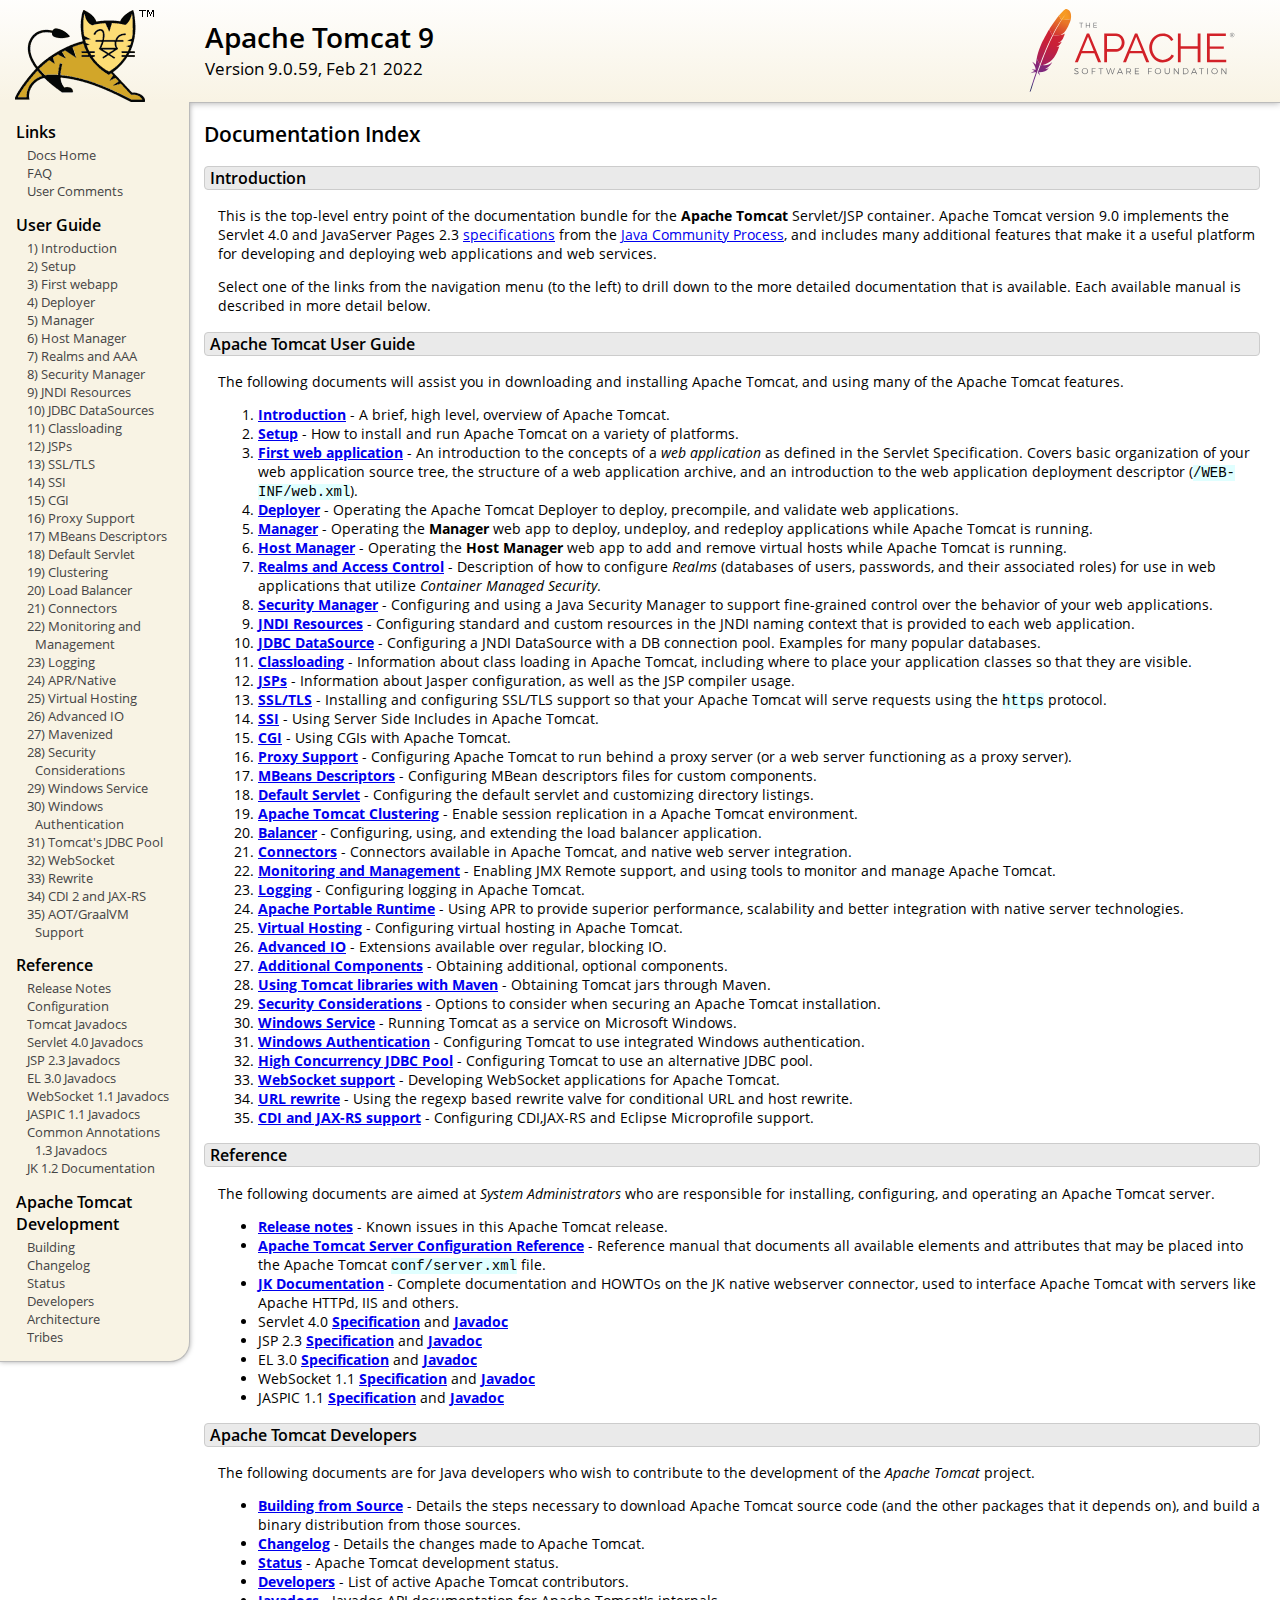
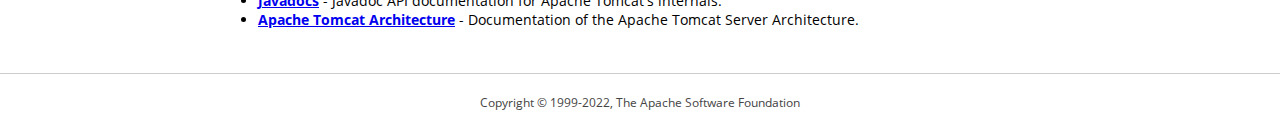
<file: server/apache-tomcat-9.0.59/apache-tomcat-9.0.59/webapps/docs/index.html>
<!DOCTYPE html SYSTEM "about:legacy-compat">
<html lang="en"><head><META http-equiv="Content-Type" content="text/html; charset=UTF-8"><link href="./images/docs-stylesheet.css" rel="stylesheet" type="text/css"><title>Apache Tomcat 9 (9.0.59) - Documentation Index</title><meta name="author" content="Craig R. McClanahan"><meta name="author" content="Remy Maucherat"><meta name="author" content="Yoav Shapira"></head><body><div id="wrapper"><header><div id="header"><div><div><div class="logo noPrint"><a href="https://tomcat.apache.org/"><img alt="Tomcat Home" src="./images/tomcat.png"></a></div><div style="height: 1px;"></div><div class="asfLogo noPrint"><a href="https://www.apache.org/" target="_blank"><img src="./images/asf-logo.svg" alt="The Apache Software Foundation" style="width: 266px; height: 83px;"></a></div><h1>Apache Tomcat 9</h1><div class="versionInfo">
            Version 9.0.59,
            <time datetime="2022-02-21">Feb 21 2022</time></div><div style="height: 1px;"></div><div style="clear: left;"></div></div></div></div></header><div id="middle"><div><div id="mainLeft" class="noprint"><div><nav><div><h2>Links</h2><ul><li><a href="index.html">Docs Home</a></li><li><a href="https://wiki.apache.org/tomcat/FAQ">FAQ</a></li><li><a href="#comments_section">User Comments</a></li></ul></div><div><h2>User Guide</h2><ul><li><a href="introduction.html">1) Introduction</a></li><li><a href="setup.html">2) Setup</a></li><li><a href="appdev/index.html">3) First webapp</a></li><li><a href="deployer-howto.html">4) Deployer</a></li><li><a href="manager-howto.html">5) Manager</a></li><li><a href="host-manager-howto.html">6) Host Manager</a></li><li><a href="realm-howto.html">7) Realms and AAA</a></li><li><a href="security-manager-howto.html">8) Security Manager</a></li><li><a href="jndi-resources-howto.html">9) JNDI Resources</a></li><li><a href="jndi-datasource-examples-howto.html">10) JDBC DataSources</a></li><li><a href="class-loader-howto.html">11) Classloading</a></li><li><a href="jasper-howto.html">12) JSPs</a></li><li><a href="ssl-howto.html">13) SSL/TLS</a></li><li><a href="ssi-howto.html">14) SSI</a></li><li><a href="cgi-howto.html">15) CGI</a></li><li><a href="proxy-howto.html">16) Proxy Support</a></li><li><a href="mbeans-descriptors-howto.html">17) MBeans Descriptors</a></li><li><a href="default-servlet.html">18) Default Servlet</a></li><li><a href="cluster-howto.html">19) Clustering</a></li><li><a href="balancer-howto.html">20) Load Balancer</a></li><li><a href="connectors.html">21) Connectors</a></li><li><a href="monitoring.html">22) Monitoring and Management</a></li><li><a href="logging.html">23) Logging</a></li><li><a href="apr.html">24) APR/Native</a></li><li><a href="virtual-hosting-howto.html">25) Virtual Hosting</a></li><li><a href="aio.html">26) Advanced IO</a></li><li><a href="maven-jars.html">27) Mavenized</a></li><li><a href="security-howto.html">28) Security Considerations</a></li><li><a href="windows-service-howto.html">29) Windows Service</a></li><li><a href="windows-auth-howto.html">30) Windows Authentication</a></li><li><a href="jdbc-pool.html">31) Tomcat's JDBC Pool</a></li><li><a href="web-socket-howto.html">32) WebSocket</a></li><li><a href="rewrite.html">33) Rewrite</a></li><li><a href="cdi.html">34) CDI 2 and JAX-RS</a></li><li><a href="graal.html">35) AOT/GraalVM Support</a></li></ul></div><div><h2>Reference</h2><ul><li><a href="RELEASE-NOTES.txt">Release Notes</a></li><li><a href="config/index.html">Configuration</a></li><li><a href="api/index.html">Tomcat Javadocs</a></li><li><a href="servletapi/index.html">Servlet 4.0 Javadocs</a></li><li><a href="jspapi/index.html">JSP 2.3 Javadocs</a></li><li><a href="elapi/index.html">EL 3.0 Javadocs</a></li><li><a href="websocketapi/index.html">WebSocket 1.1 Javadocs</a></li><li><a href="jaspicapi/index.html">JASPIC 1.1 Javadocs</a></li><li><a href="annotationapi/index.html">Common Annotations 1.3 Javadocs</a></li><li><a href="https://tomcat.apache.org/connectors-doc/">JK 1.2 Documentation</a></li></ul></div><div><h2>Apache Tomcat Development</h2><ul><li><a href="building.html">Building</a></li><li><a href="changelog.html">Changelog</a></li><li><a href="https://wiki.apache.org/tomcat/TomcatVersions">Status</a></li><li><a href="developers.html">Developers</a></li><li><a href="architecture/index.html">Architecture</a></li><li><a href="tribes/introduction.html">Tribes</a></li></ul></div></nav></div></div><div id="mainRight"><div id="content"><h2>Documentation Index</h2><h3 id="Introduction">Introduction</h3><div class="text">

<p>This is the top-level entry point of the documentation bundle for the
<strong>Apache Tomcat</strong> Servlet/JSP container.  Apache Tomcat version
9.0 implements the Servlet 4.0 and JavaServer Pages 2.3
<a href="https://wiki.apache.org/tomcat/Specifications">specifications</a> from the
<a href="https://www.jcp.org">Java Community Process</a>, and includes many
additional features that make it a useful platform for developing and deploying
web applications and web services.</p>

<p>Select one of the links from the navigation menu (to the left) to drill
down to the more detailed documentation that is available.  Each available
manual is described in more detail below.</p>

</div><h3 id="Apache_Tomcat_User_Guide">Apache Tomcat User Guide</h3><div class="text">

<p>The following documents will assist you in downloading and installing
Apache Tomcat, and using many of the Apache Tomcat features.</p>

<ol>
<li><a href="introduction.html"><strong>Introduction</strong></a> - A
    brief, high level, overview of Apache Tomcat.</li>
<li><a href="setup.html"><strong>Setup</strong></a> - How to install and run
    Apache Tomcat on a variety of platforms.</li>
<li><a href="appdev/index.html"><strong>First web application</strong></a>
    - An introduction to the concepts of a <em>web application</em> as defined
    in the Servlet Specification.  Covers basic organization of your web application
    source tree, the structure of a web application archive, and an
    introduction to the web application deployment descriptor
    (<code>/WEB-INF/web.xml</code>).</li>
<li><a href="deployer-howto.html"><strong>Deployer</strong></a> -
    Operating the Apache Tomcat Deployer to deploy, precompile, and validate web
    applications.</li>
<li><a href="manager-howto.html"><strong>Manager</strong></a> -
    Operating the <strong>Manager</strong> web app to deploy, undeploy, and
    redeploy applications while Apache Tomcat is running.</li>
<li><a href="host-manager-howto.html"><strong>Host Manager</strong></a> -
    Operating the <strong>Host Manager</strong> web app to add and remove
    virtual hosts while Apache Tomcat is running.</li>
<li><a href="realm-howto.html"><strong>Realms and Access Control</strong></a>
    - Description of how to configure <em>Realms</em> (databases of users,
    passwords, and their associated roles) for use in web applications that
    utilize <em>Container Managed Security</em>.</li>
<li><a href="security-manager-howto.html"><strong>Security Manager</strong></a>
    - Configuring and using a Java Security Manager to
    support fine-grained control over the behavior of your web applications.
    </li>
<li><a href="jndi-resources-howto.html"><strong>JNDI Resources</strong></a>
    - Configuring standard and custom resources in the JNDI naming context
    that is provided to each web application.</li>
<li><a href="jndi-datasource-examples-howto.html">
    <strong>JDBC DataSource</strong></a>
    - Configuring a JNDI DataSource with a DB connection pool.
    Examples for many popular databases.</li>
<li><a href="class-loader-howto.html"><strong>Classloading</strong></a>
    - Information about class loading in Apache Tomcat, including where to place
    your application classes so that they are visible.</li>
<li><a href="jasper-howto.html"><strong>JSPs</strong></a>
    - Information about Jasper configuration, as well as the JSP compiler
    usage.</li>
<li><a href="ssl-howto.html"><strong>SSL/TLS</strong></a> -
    Installing and configuring SSL/TLS support so that your Apache Tomcat will
    serve requests using the <code>https</code> protocol.</li>
<li><a href="ssi-howto.html"><strong>SSI</strong></a> -
    Using Server Side Includes in Apache Tomcat.</li>
<li><a href="cgi-howto.html"><strong>CGI</strong></a> -
    Using CGIs with Apache Tomcat.</li>
<li><a href="proxy-howto.html"><strong>Proxy Support</strong></a> -
    Configuring Apache Tomcat to run behind a proxy server (or a web server
    functioning as a proxy server).</li>
<li><a href="mbeans-descriptors-howto.html"><strong>MBeans Descriptors</strong></a> -
    Configuring MBean descriptors files for custom components.</li>
<li><a href="default-servlet.html"><strong>Default Servlet</strong></a> -
    Configuring the default servlet and customizing directory listings.</li>
<li><a href="cluster-howto.html"><strong>Apache Tomcat Clustering</strong></a> -
    Enable session replication in a Apache Tomcat environment.</li>
<li><a href="balancer-howto.html"><strong>Balancer</strong></a> -
    Configuring, using, and extending the load balancer application.</li>
<li><a href="connectors.html"><strong>Connectors</strong></a> -
    Connectors available in Apache Tomcat, and native web server integration.</li>
<li><a href="monitoring.html"><strong>Monitoring and Management</strong></a> -
    Enabling JMX Remote support, and using tools to monitor and manage Apache Tomcat.</li>
<li><a href="logging.html"><strong>Logging</strong></a> -
    Configuring logging in Apache Tomcat.</li>
<li><a href="apr.html"><strong>Apache Portable Runtime</strong></a> -
    Using APR to provide superior performance, scalability and better
    integration with native server technologies.</li>
<li><a href="virtual-hosting-howto.html"><strong>Virtual Hosting</strong></a> -
    Configuring virtual hosting in Apache Tomcat.</li>
<li><a href="aio.html"><strong>Advanced IO</strong></a> -
    Extensions available over regular, blocking IO.</li>
<li><a href="extras.html"><strong>Additional Components</strong></a> -
    Obtaining additional, optional components.</li>
<li><a href="maven-jars.html"><strong>Using Tomcat libraries with Maven</strong></a> -
    Obtaining Tomcat jars through Maven.</li>
<li><a href="security-howto.html"><strong>Security Considerations</strong></a> -
    Options to consider when securing an Apache Tomcat installation.</li>
<li><a href="windows-service-howto.html"><strong>Windows Service</strong></a> -
    Running Tomcat as a service on Microsoft Windows.</li>
<li><a href="windows-auth-howto.html"><strong>Windows Authentication</strong></a> -
    Configuring Tomcat to use integrated Windows authentication.</li>
<li><a href="jdbc-pool.html"><strong>High Concurrency JDBC Pool</strong></a> -
    Configuring Tomcat to use an alternative JDBC pool.</li>
<li><a href="web-socket-howto.html"><strong>WebSocket support</strong></a> -
    Developing WebSocket applications for Apache Tomcat.</li>
<li><a href="rewrite.html"><strong>URL rewrite</strong></a> -
    Using the regexp based rewrite valve for conditional URL and host rewrite.</li>
<li><a href="cdi.html"><strong>CDI and JAX-RS support</strong></a> -
    Configuring CDI,JAX-RS and Eclipse Microprofile support.</li>
</ol>

</div><h3 id="Reference">Reference</h3><div class="text">

<p>The following documents are aimed at <em>System Administrators</em> who
are responsible for installing, configuring, and operating an Apache Tomcat server.
</p>
<ul>
<li><a href="RELEASE-NOTES.txt"><strong>Release notes</strong></a>
    - Known issues in this Apache Tomcat release.
    </li>
<li><a href="config/index.html"><strong>Apache Tomcat Server Configuration Reference</strong></a>
    - Reference manual that documents all available elements and attributes
      that may be placed into the Apache Tomcat <code>conf/server.xml</code> file.
    </li>
<li><a href="https://tomcat.apache.org/connectors-doc/index.html"><strong>JK Documentation</strong></a>
    - Complete documentation and HOWTOs on the JK native webserver connector,
      used to interface Apache Tomcat with servers like Apache HTTPd, IIS
      and others.</li>
<li>Servlet 4.0
    <a href="https://jcp.org/aboutJava/communityprocess/final/jsr369/index.html">
    <strong>Specification</strong></a> and
    <a href="https://javaee.github.io/javaee-spec/javadocs/javax/servlet/package-summary.html">
    <strong>Javadoc</strong></a>
    </li>
<li>JSP 2.3
    <a href="https://jcp.org/aboutJava/communityprocess/mrel/jsr245/index2.html">
    <strong>Specification</strong></a> and
    <a href="http://docs.oracle.com/javaee/7/api/javax/servlet/jsp/package-summary.html">
    <strong>Javadoc</strong></a>
    </li>
<li>EL 3.0
    <a href="https://jcp.org/aboutJava/communityprocess/final/jsr341/index.html">
    <strong>Specification</strong></a> and
    <a href="http://docs.oracle.com/javaee/7/api/javax/el/package-summary.html">
    <strong>Javadoc</strong></a>
    </li>
<li>WebSocket 1.1
    <a href="https://jcp.org/aboutJava/communityprocess/mrel/jsr356/index.html">
    <strong>Specification</strong></a> and
    <a href="http://docs.oracle.com/javaee/7/api/javax/websocket/package-summary.html">
    <strong>Javadoc</strong></a>
    </li>
<li>JASPIC 1.1
    <a href="https://jcp.org/aboutJava/communityprocess/mrel/jsr196/index.html">
    <strong>Specification</strong></a> and
    <a href="http://docs.oracle.com/javaee/7/api/javax/security/auth/message/package-summary.html">
    <strong>Javadoc</strong></a>
    </li>
</ul>

</div><h3 id="Apache_Tomcat_Developers">Apache Tomcat Developers</h3><div class="text">

<p>The following documents are for Java developers who wish to contribute to
the development of the <em>Apache Tomcat</em> project.</p>
<ul>
<li><a href="building.html"><strong>Building from Source</strong></a> -
    Details the steps necessary to download Apache Tomcat source code (and the
    other packages that it depends on), and build a binary distribution from
    those sources.
    </li>
<li><a href="changelog.html"><strong>Changelog</strong></a> - Details the
    changes made to Apache Tomcat.
    </li>
<li><a href="https://wiki.apache.org/tomcat/TomcatVersions"><strong>Status</strong></a> -
    Apache Tomcat development status.
    </li>
<li><a href="developers.html"><strong>Developers</strong></a> - List of active
    Apache Tomcat contributors.
    </li>
<li><a href="api/index.html"><strong>Javadocs</strong></a>
    - Javadoc API documentation for Apache Tomcat's internals.</li>
<li><a href="architecture/index.html"><strong>Apache Tomcat Architecture</strong></a>
    - Documentation of the Apache Tomcat Server Architecture.</li>
</ul>

</div></div></div></div></div><footer><div id="footer">
    Copyright &copy; 1999-2022, The Apache Software Foundation
    </div></footer></div></body></html>
</file>
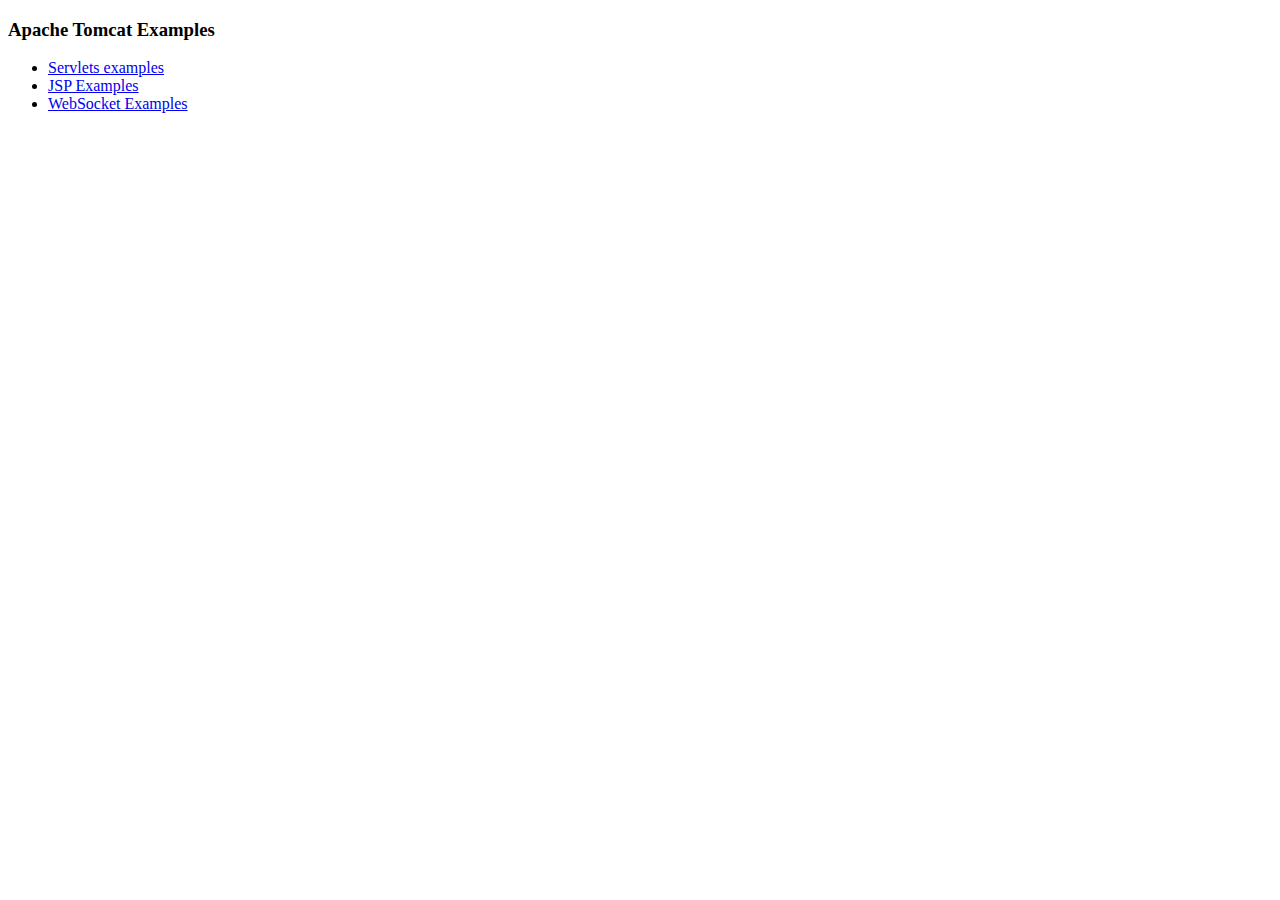
<file: server/apache-tomcat-9.0.59/apache-tomcat-9.0.59/webapps/examples/index.html>
<!--
  Licensed to the Apache Software Foundation (ASF) under one or more
  contributor license agreements.  See the NOTICE file distributed with
  this work for additional information regarding copyright ownership.
  The ASF licenses this file to You under the Apache License, Version 2.0
  (the "License"); you may not use this file except in compliance with
  the License.  You may obtain a copy of the License at

      http://www.apache.org/licenses/LICENSE-2.0

  Unless required by applicable law or agreed to in writing, software
  distributed under the License is distributed on an "AS IS" BASIS,
  WITHOUT WARRANTIES OR CONDITIONS OF ANY KIND, either express or implied.
  See the License for the specific language governing permissions and
  limitations under the License.
-->
<!DOCTYPE HTML><html lang="en"><head>
<meta charset="UTF-8">
<title>Apache Tomcat Examples</title>
</head>
<body>
<p>
<h3>Apache Tomcat Examples</H3>
<p></p>
<ul>
<li><a href="servlets">Servlets examples</a></li>
<li><a href="jsp">JSP Examples</a></li>
<li><a href="websocket/index.xhtml">WebSocket Examples</a></li>
</ul>
</body></html>
</file>
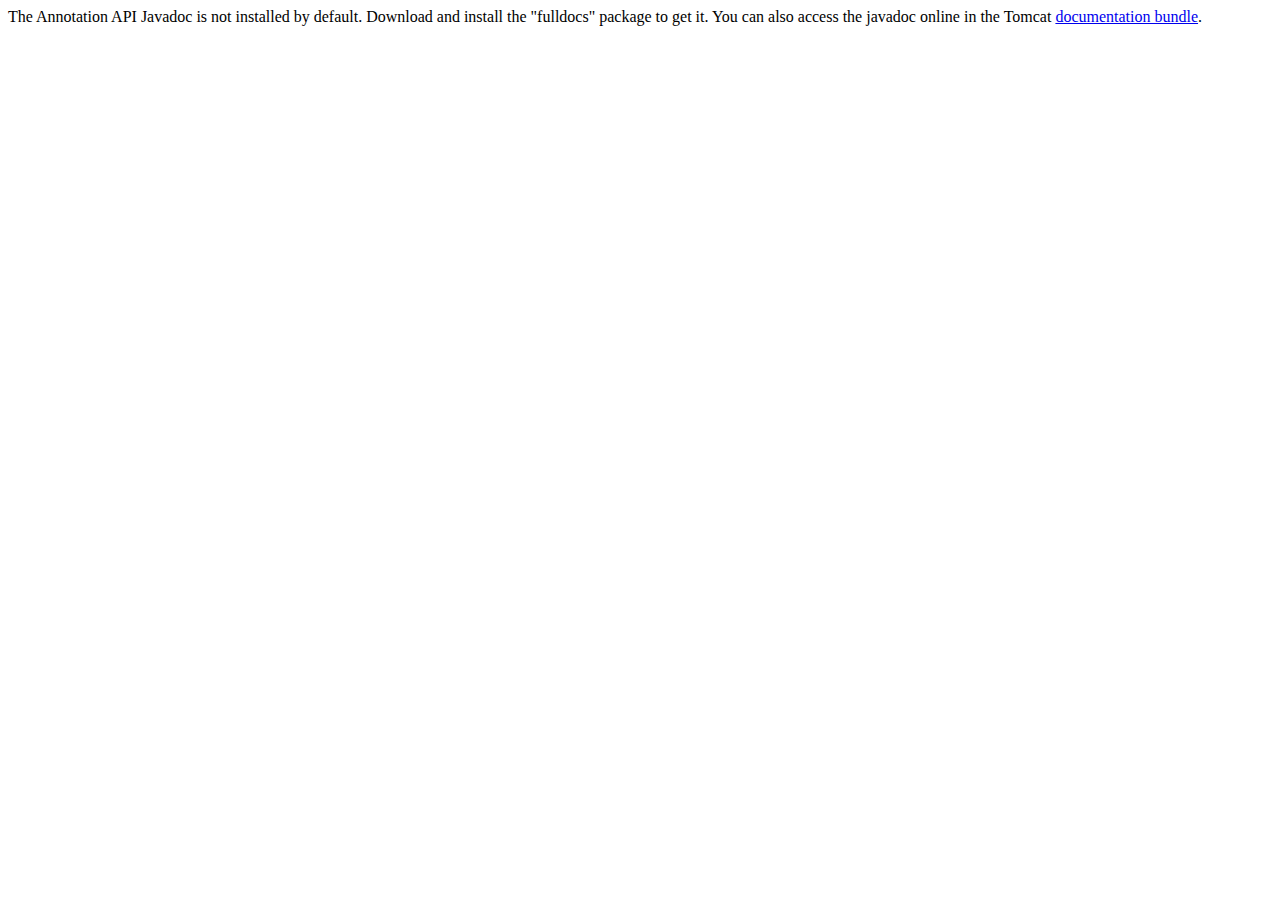
<file: server/apache-tomcat-9.0.59/apache-tomcat-9.0.59/webapps/docs/annotationapi/index.html>
<!--
  Licensed to the Apache Software Foundation (ASF) under one or more
  contributor license agreements.  See the NOTICE file distributed with
  this work for additional information regarding copyright ownership.
  The ASF licenses this file to You under the Apache License, Version 2.0
  (the "License"); you may not use this file except in compliance with
  the License.  You may obtain a copy of the License at

      http://www.apache.org/licenses/LICENSE-2.0

  Unless required by applicable law or agreed to in writing, software
  distributed under the License is distributed on an "AS IS" BASIS,
  WITHOUT WARRANTIES OR CONDITIONS OF ANY KIND, either express or implied.
  See the License for the specific language governing permissions and
  limitations under the License.
-->
<!DOCTYPE html>
<html>
<head>
    <meta charset="UTF-8" />
    <title>API docs</title>
</head>

<body>

The Annotation API Javadoc is not installed by default. Download and install
the "fulldocs" package to get it.

You can also access the javadoc online in the Tomcat
<a href="https://tomcat.apache.org/tomcat-9.0-doc/">
    documentation bundle</a>.

</body>
</html>
</file>
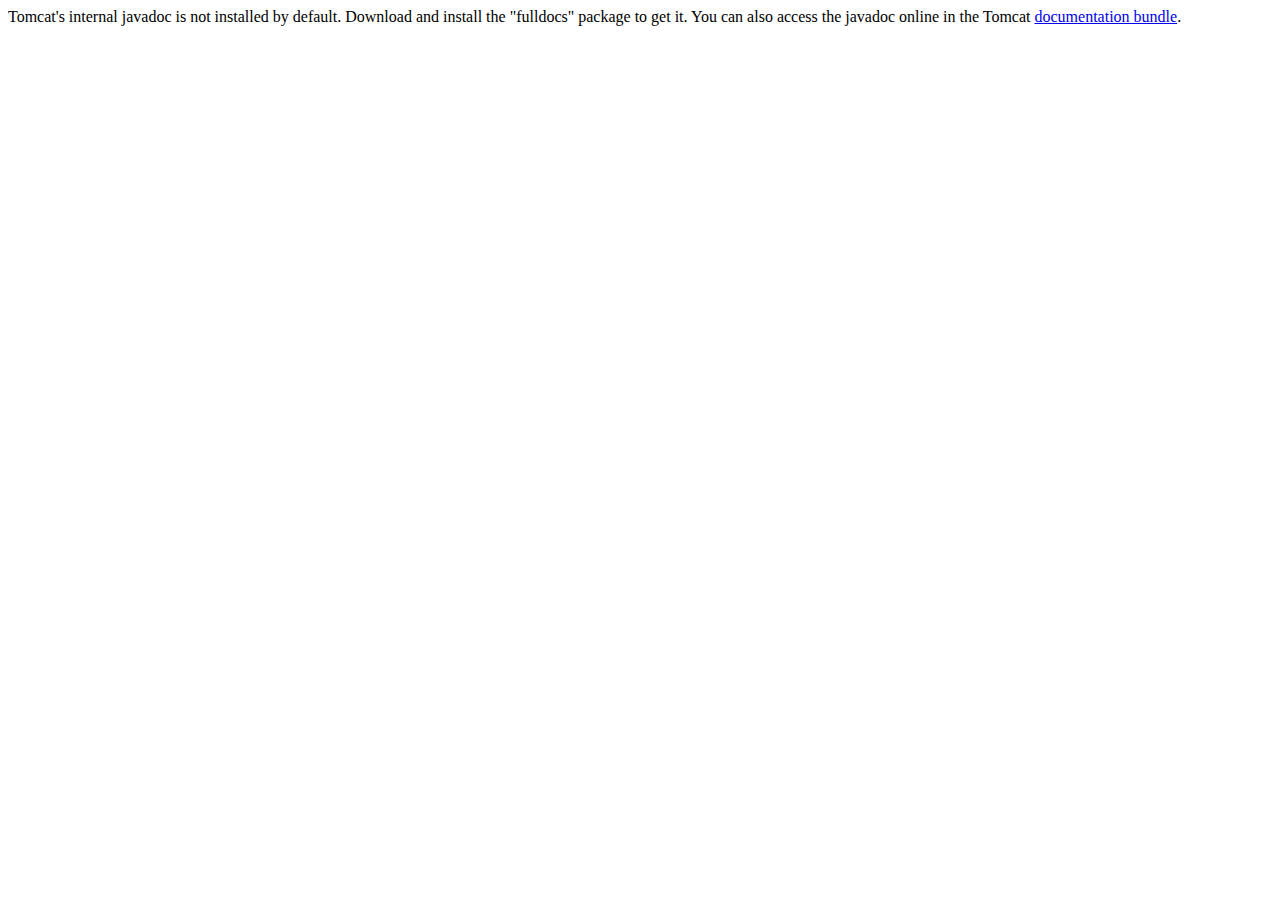
<file: server/apache-tomcat-9.0.59/apache-tomcat-9.0.59/webapps/docs/api/index.html>
<!--
  Licensed to the Apache Software Foundation (ASF) under one or more
  contributor license agreements.  See the NOTICE file distributed with
  this work for additional information regarding copyright ownership.
  The ASF licenses this file to You under the Apache License, Version 2.0
  (the "License"); you may not use this file except in compliance with
  the License.  You may obtain a copy of the License at

      http://www.apache.org/licenses/LICENSE-2.0

  Unless required by applicable law or agreed to in writing, software
  distributed under the License is distributed on an "AS IS" BASIS,
  WITHOUT WARRANTIES OR CONDITIONS OF ANY KIND, either express or implied.
  See the License for the specific language governing permissions and
  limitations under the License.
-->
<!DOCTYPE html>
<html>
    <head>
    <meta charset="UTF-8" />
    <title>API docs</title>
</head>

<body>

Tomcat's internal javadoc is not installed by default. Download and install
the "fulldocs" package to get it.

You can also access the javadoc online in the Tomcat
<a href="https://tomcat.apache.org/tomcat-9.0-doc/">
documentation bundle</a>.

</body>
</html>
</file>
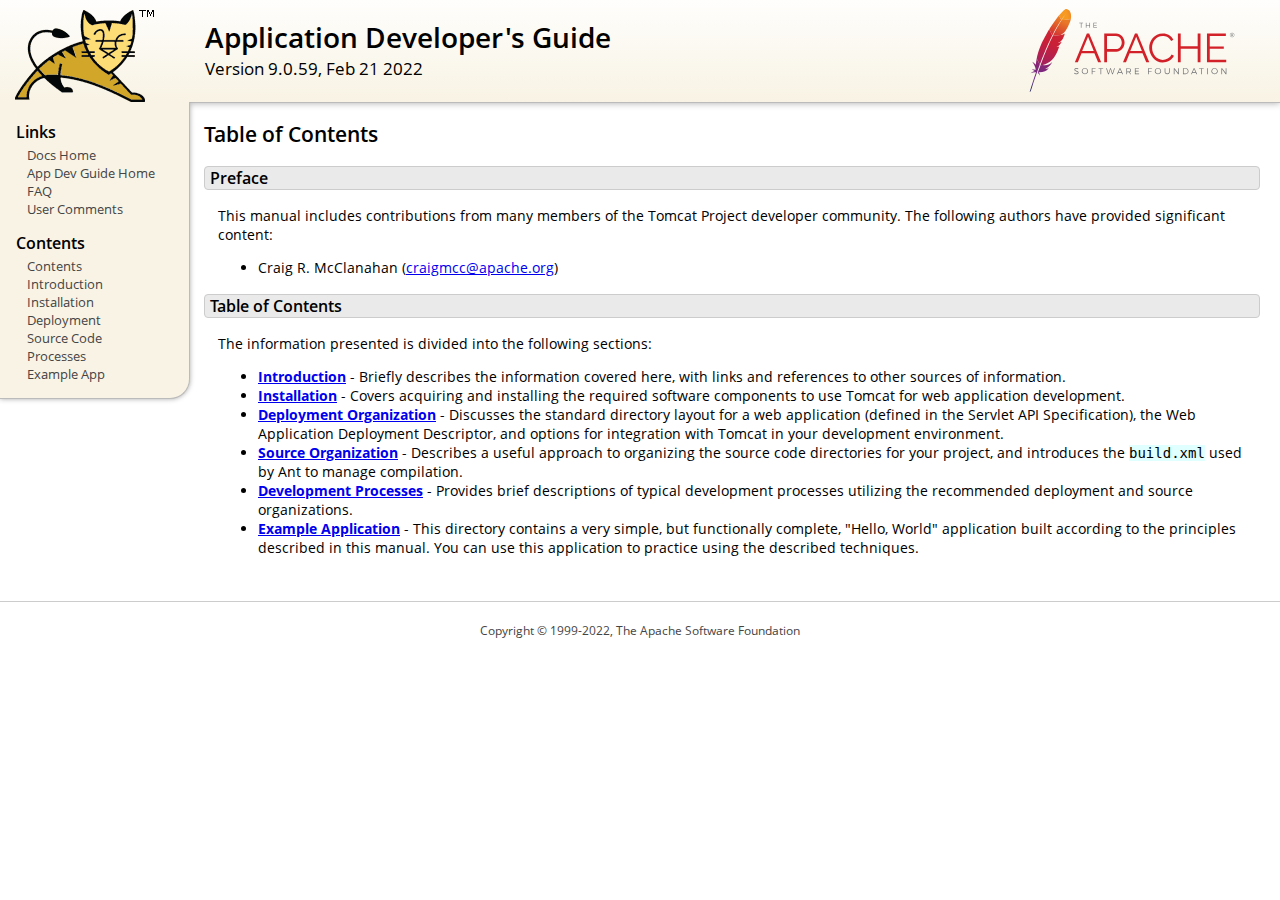
<file: server/apache-tomcat-9.0.59/apache-tomcat-9.0.59/webapps/docs/appdev/index.html>
<!DOCTYPE html SYSTEM "about:legacy-compat">
<html lang="en"><head><META http-equiv="Content-Type" content="text/html; charset=UTF-8"><link href="../images/docs-stylesheet.css" rel="stylesheet" type="text/css"><title>Application Developer's Guide (9.0.59) - Table of Contents</title><meta name="author" content="Craig R. McClanahan"></head><body><div id="wrapper"><header><div id="header"><div><div><div class="logo noPrint"><a href="https://tomcat.apache.org/"><img alt="Tomcat Home" src="../images/tomcat.png"></a></div><div style="height: 1px;"></div><div class="asfLogo noPrint"><a href="https://www.apache.org/" target="_blank"><img src="../images/asf-logo.svg" alt="The Apache Software Foundation" style="width: 266px; height: 83px;"></a></div><h1>Application Developer's Guide</h1><div class="versionInfo">
            Version 9.0.59,
            <time datetime="2022-02-21">Feb 21 2022</time></div><div style="height: 1px;"></div><div style="clear: left;"></div></div></div></div></header><div id="middle"><div><div id="mainLeft" class="noprint"><div><nav><div><h2>Links</h2><ul><li><a href="../index.html">Docs Home</a></li><li><a href="index.html">App Dev Guide Home</a></li><li><a href="https://wiki.apache.org/tomcat/FAQ">FAQ</a></li><li><a href="#comments_section">User Comments</a></li></ul></div><div><h2>Contents</h2><ul><li><a href="index.html">Contents</a></li><li><a href="introduction.html">Introduction</a></li><li><a href="installation.html">Installation</a></li><li><a href="deployment.html">Deployment</a></li><li><a href="source.html">Source Code</a></li><li><a href="processes.html">Processes</a></li><li><a href="sample/">Example App</a></li></ul></div></nav></div></div><div id="mainRight"><div id="content"><h2>Table of Contents</h2><h3 id="Preface">Preface</h3><div class="text">

<p>This manual includes contributions from many members of the Tomcat Project
developer community.  The following authors have provided significant content:
</p>
<ul>
<li>Craig R. McClanahan
    (<a href="mailto:craigmcc@apache.org">craigmcc@apache.org</a>)</li>
</ul>

</div><h3 id="Table_of_Contents">Table of Contents</h3><div class="text">

<p>The information presented is divided into the following sections:</p>
<ul>
<li><a href="introduction.html"><strong>Introduction</strong></a> -
    Briefly describes the information covered here, with
    links and references to other sources of information.</li>
<li><a href="installation.html"><strong>Installation</strong></a> -
    Covers acquiring and installing the required software
    components to use Tomcat for web application development.</li>
<li><a href="deployment.html"><strong>Deployment Organization</strong></a> -
    Discusses the standard directory layout for a web application
    (defined in the Servlet API Specification), the Web Application
    Deployment Descriptor, and options for integration with Tomcat
    in your development environment.</li>
<li><a href="source.html"><strong>Source Organization</strong></a> -
    Describes a useful approach to organizing the source code
    directories for your project, and introduces the
    <code>build.xml</code> used by Ant to manage compilation.</li>
<li><a href="processes.html"><strong>Development Processes</strong></a> -
    Provides brief descriptions of typical development processes
    utilizing the recommended deployment and source organizations.</li>
<li><a href="sample/" target="_blank"><strong>Example Application</strong></a> -
    This directory contains a very simple, but functionally complete,
    "Hello, World" application built according to the principles
    described in this manual.  You can use this application to
    practice using the described techniques.</li>
</ul>

</div></div></div></div></div><footer><div id="footer">
    Copyright &copy; 1999-2022, The Apache Software Foundation
    </div></footer></div></body></html>
</file>
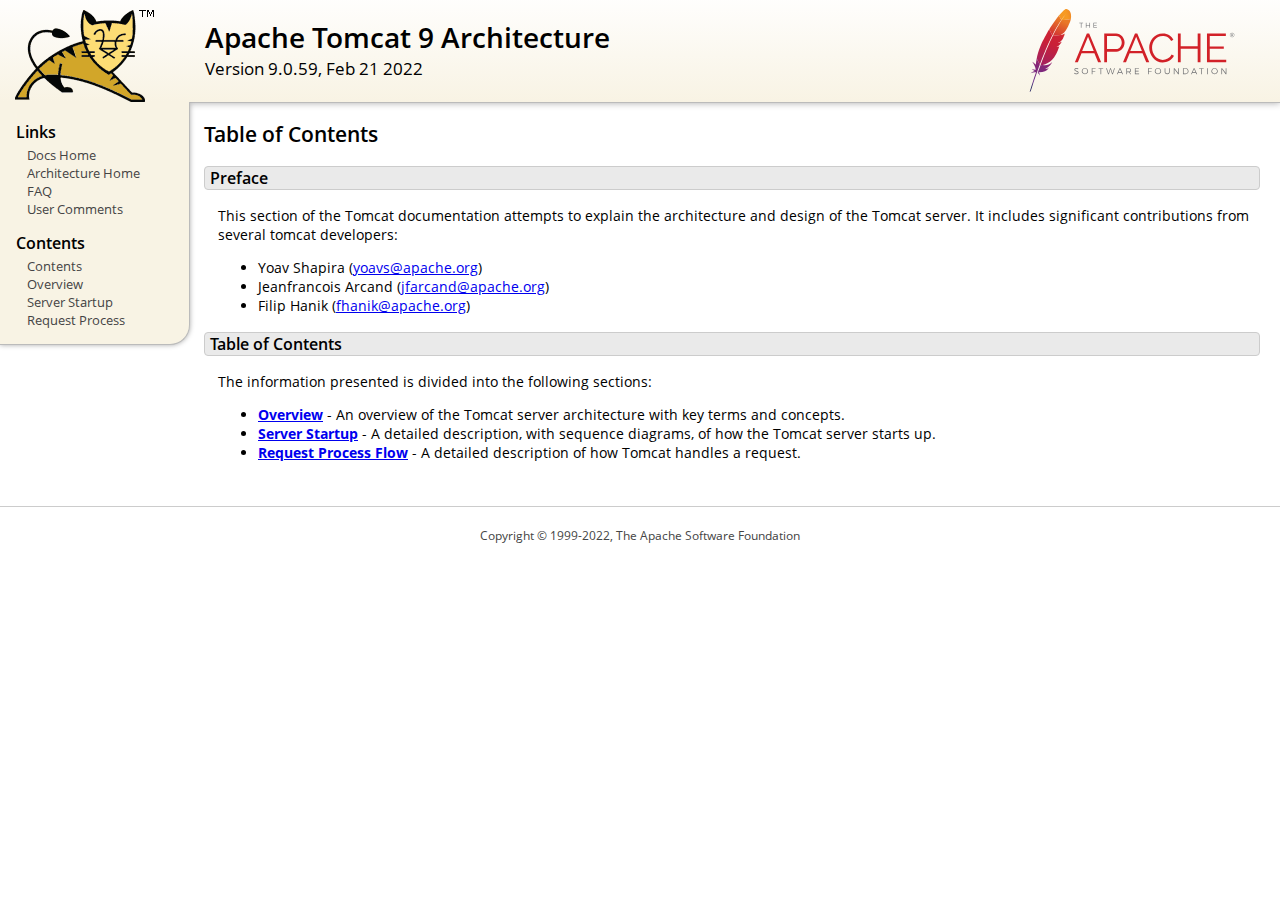
<file: server/apache-tomcat-9.0.59/apache-tomcat-9.0.59/webapps/docs/architecture/index.html>
<!DOCTYPE html SYSTEM "about:legacy-compat">
<html lang="en"><head><META http-equiv="Content-Type" content="text/html; charset=UTF-8"><link href="../images/docs-stylesheet.css" rel="stylesheet" type="text/css"><title>Apache Tomcat 9 Architecture (9.0.59) - Table of Contents</title><meta name="author" content="Yoav Shapira"></head><body><div id="wrapper"><header><div id="header"><div><div><div class="logo noPrint"><a href="https://tomcat.apache.org/"><img alt="Tomcat Home" src="../images/tomcat.png"></a></div><div style="height: 1px;"></div><div class="asfLogo noPrint"><a href="https://www.apache.org/" target="_blank"><img src="../images/asf-logo.svg" alt="The Apache Software Foundation" style="width: 266px; height: 83px;"></a></div><h1>Apache Tomcat 9 Architecture</h1><div class="versionInfo">
            Version 9.0.59,
            <time datetime="2022-02-21">Feb 21 2022</time></div><div style="height: 1px;"></div><div style="clear: left;"></div></div></div></div></header><div id="middle"><div><div id="mainLeft" class="noprint"><div><nav><div><h2>Links</h2><ul><li><a href="../index.html">Docs Home</a></li><li><a href="index.html">Architecture Home</a></li><li><a href="https://wiki.apache.org/tomcat/FAQ">FAQ</a></li><li><a href="#comments_section">User Comments</a></li></ul></div><div><h2>Contents</h2><ul><li><a href="index.html">Contents</a></li><li><a href="overview.html">Overview</a></li><li><a href="startup.html">Server Startup</a></li><li><a href="requestProcess.html">Request Process</a></li></ul></div></nav></div></div><div id="mainRight"><div id="content"><h2>Table of Contents</h2><h3 id="Preface">Preface</h3><div class="text">

<p>This section of the Tomcat documentation attempts to explain
the architecture and design of the Tomcat server.  It includes significant
contributions from several tomcat developers:
</p>
<ul>
<li>Yoav Shapira
    (<a href="mailto:yoavs@apache.org">yoavs@apache.org</a>)</li>
<li>Jeanfrancois Arcand
    (<a href="mailto:jfarcand@apache.org">jfarcand@apache.org</a>)</li>
<li>Filip Hanik
    (<a href="mailto:fhanik@apache.org">fhanik@apache.org</a>)</li>
</ul>

</div><h3 id="Table_of_Contents">Table of Contents</h3><div class="text">

<p>The information presented is divided into the following sections:</p>
<ul>
<li><a href="overview.html"><strong>Overview</strong></a> -
    An overview of the Tomcat server architecture with key terms
    and concepts.</li>
<li><a href="startup.html"><strong>Server Startup</strong></a> -
    A detailed description, with sequence diagrams, of how the Tomcat
    server starts up.</li>
<li><a href="requestProcess.html"><strong>Request Process Flow</strong></a> -
    A detailed description of how Tomcat handles a request.</li>
</ul>

</div></div></div></div></div><footer><div id="footer">
    Copyright &copy; 1999-2022, The Apache Software Foundation
    </div></footer></div></body></html>
</file>
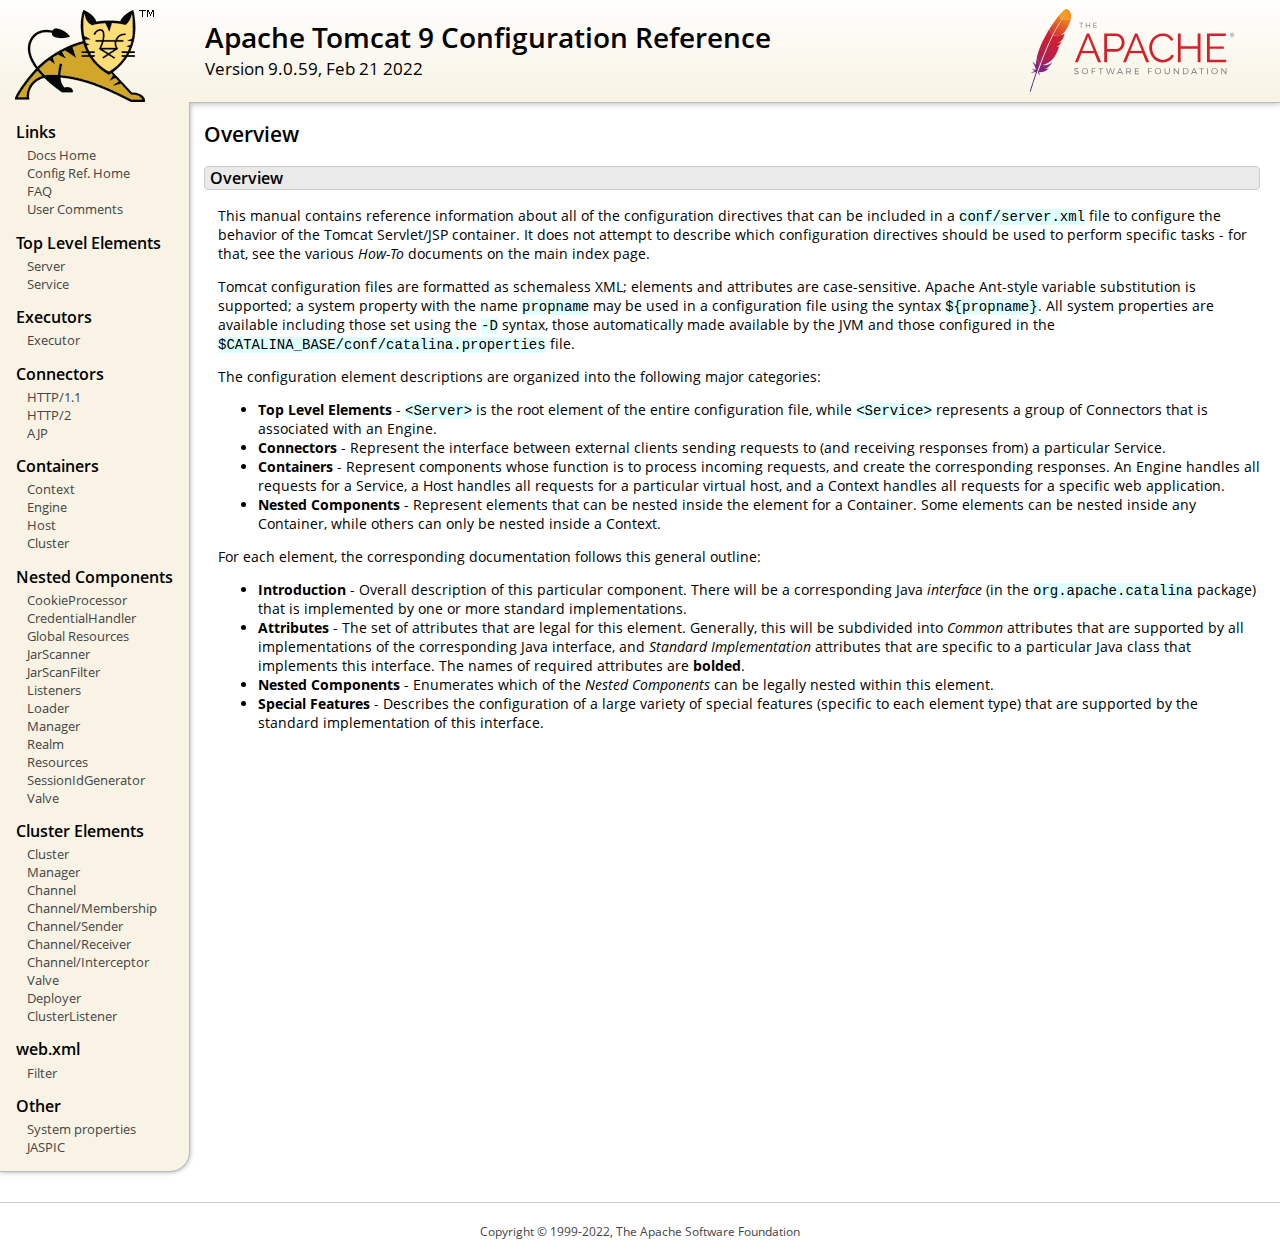
<file: server/apache-tomcat-9.0.59/apache-tomcat-9.0.59/webapps/docs/config/index.html>
<!DOCTYPE html SYSTEM "about:legacy-compat">
<html lang="en"><head><META http-equiv="Content-Type" content="text/html; charset=UTF-8"><link href="../images/docs-stylesheet.css" rel="stylesheet" type="text/css"><title>Apache Tomcat 9 Configuration Reference (9.0.59) - Overview</title><meta name="author" content="Craig R. McClanahan"></head><body><div id="wrapper"><header><div id="header"><div><div><div class="logo noPrint"><a href="https://tomcat.apache.org/"><img alt="Tomcat Home" src="../images/tomcat.png"></a></div><div style="height: 1px;"></div><div class="asfLogo noPrint"><a href="https://www.apache.org/" target="_blank"><img src="../images/asf-logo.svg" alt="The Apache Software Foundation" style="width: 266px; height: 83px;"></a></div><h1>Apache Tomcat 9 Configuration Reference</h1><div class="versionInfo">
            Version 9.0.59,
            <time datetime="2022-02-21">Feb 21 2022</time></div><div style="height: 1px;"></div><div style="clear: left;"></div></div></div></div></header><div id="middle"><div><div id="mainLeft" class="noprint"><div><nav><div><h2>Links</h2><ul><li><a href="../index.html">Docs Home</a></li><li><a href="index.html">Config Ref. Home</a></li><li><a href="https://wiki.apache.org/tomcat/FAQ">FAQ</a></li><li><a href="#comments_section">User Comments</a></li></ul></div><div><h2>Top Level Elements</h2><ul><li><a href="server.html">Server</a></li><li><a href="service.html">Service</a></li></ul></div><div><h2>Executors</h2><ul><li><a href="executor.html">Executor</a></li></ul></div><div><h2>Connectors</h2><ul><li><a href="http.html">HTTP/1.1</a></li><li><a href="http2.html">HTTP/2</a></li><li><a href="ajp.html">AJP</a></li></ul></div><div><h2>Containers</h2><ul><li><a href="context.html">Context</a></li><li><a href="engine.html">Engine</a></li><li><a href="host.html">Host</a></li><li><a href="cluster.html">Cluster</a></li></ul></div><div><h2>Nested Components</h2><ul><li><a href="cookie-processor.html">CookieProcessor</a></li><li><a href="credentialhandler.html">CredentialHandler</a></li><li><a href="globalresources.html">Global Resources</a></li><li><a href="jar-scanner.html">JarScanner</a></li><li><a href="jar-scan-filter.html">JarScanFilter</a></li><li><a href="listeners.html">Listeners</a></li><li><a href="loader.html">Loader</a></li><li><a href="manager.html">Manager</a></li><li><a href="realm.html">Realm</a></li><li><a href="resources.html">Resources</a></li><li><a href="sessionidgenerator.html">SessionIdGenerator</a></li><li><a href="valve.html">Valve</a></li></ul></div><div><h2>Cluster Elements</h2><ul><li><a href="cluster.html">Cluster</a></li><li><a href="cluster-manager.html">Manager</a></li><li><a href="cluster-channel.html">Channel</a></li><li><a href="cluster-membership.html">Channel/Membership</a></li><li><a href="cluster-sender.html">Channel/Sender</a></li><li><a href="cluster-receiver.html">Channel/Receiver</a></li><li><a href="cluster-interceptor.html">Channel/Interceptor</a></li><li><a href="cluster-valve.html">Valve</a></li><li><a href="cluster-deployer.html">Deployer</a></li><li><a href="cluster-listener.html">ClusterListener</a></li></ul></div><div><h2>web.xml</h2><ul><li><a href="filter.html">Filter</a></li></ul></div><div><h2>Other</h2><ul><li><a href="systemprops.html">System properties</a></li><li><a href="jaspic.html">JASPIC</a></li></ul></div></nav></div></div><div id="mainRight"><div id="content"><h2>Overview</h2><h3 id="Overview">Overview</h3><div class="text">

<p>This manual contains reference information about all of the configuration
directives that can be included in a <code>conf/server.xml</code> file to
configure the behavior of the Tomcat Servlet/JSP container.  It does not
attempt to describe which configuration directives should be used to perform
specific tasks - for that, see the various <em>How-To</em> documents on the
main index page.</p>

<p>Tomcat configuration files are formatted as schemaless XML; elements and
attributes are case-sensitive. Apache Ant-style variable substitution
is supported; a system property with the name <code>propname</code> may be
used in a configuration file using the syntax <code>${propname}</code>. All
system properties are available including those set using the <code>-D</code>
syntax, those automatically made available by the JVM and those configured in
the <code>$CATALINA_BASE/conf/catalina.properties</code> file.
</p>

<p>The configuration element descriptions are organized into the following
major categories:</p>
<ul>
<li><strong>Top Level Elements</strong> - <code>&lt;Server&gt;</code> is the
    root element of the entire configuration file, while
    <code>&lt;Service&gt;</code> represents a group of Connectors that is
    associated with an Engine.</li>
<li><strong>Connectors</strong> - Represent the interface between external
    clients sending requests to (and receiving responses from) a particular
    Service.</li>
<li><strong>Containers</strong> - Represent components whose function is to
    process incoming requests, and create the corresponding responses.
    An Engine handles all requests for a Service, a Host handles all requests
    for a particular virtual host, and a Context handles all requests for a
    specific web application.</li>
<li><strong>Nested Components</strong> - Represent elements that can be
    nested inside the element for a Container.  Some elements can be nested
    inside any Container, while others can only be nested inside a
    Context.</li>
</ul>

<p>For each element, the corresponding documentation follows this general
outline:</p>
<ul>
<li><strong>Introduction</strong> - Overall description of this particular
    component.  There will be a corresponding Java <em>interface</em> (in
    the <code>org.apache.catalina</code> package) that is implemented by one
    or more standard implementations.</li>
<li><strong>Attributes</strong> - The set of attributes that are legal for
    this element.  Generally, this will be subdivided into <em>Common</em>
    attributes that are supported by all implementations of the corresponding
    Java interface, and <em>Standard Implementation</em> attributes that are
    specific to a particular Java class that implements this interface.
    The names of required attributes are <strong>bolded</strong>.</li>
<li><strong>Nested Components</strong> - Enumerates which of the <em>Nested
    Components</em> can be legally nested within this element.</li>
<li><strong>Special Features</strong> - Describes the configuration of a large
    variety of special features (specific to each element type) that are
    supported by the standard implementation of this interface.</li>
</ul>

</div></div></div></div></div><footer><div id="footer">
    Copyright &copy; 1999-2022, The Apache Software Foundation
    </div></footer></div></body></html>
</file>
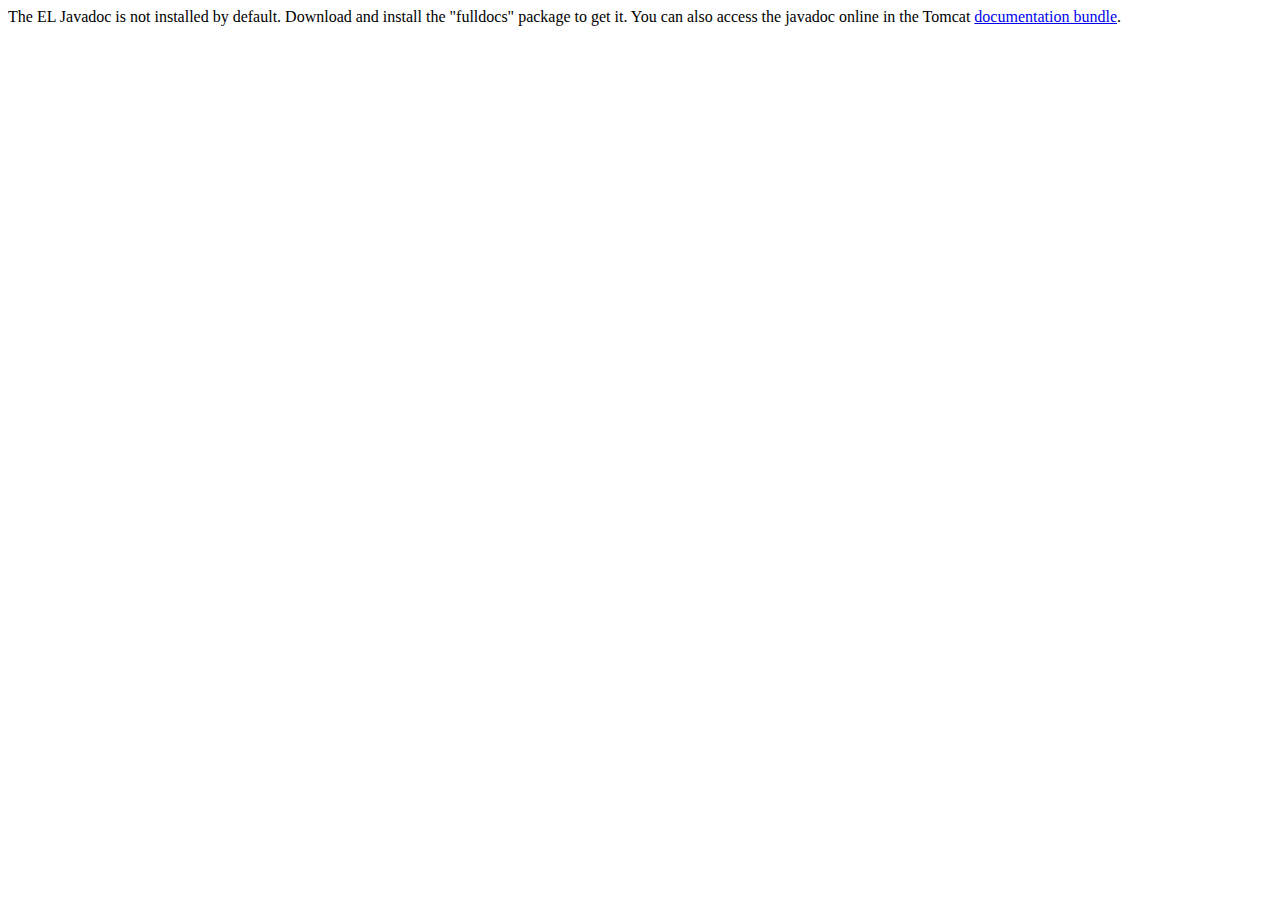
<file: server/apache-tomcat-9.0.59/apache-tomcat-9.0.59/webapps/docs/elapi/index.html>
<!--
  Licensed to the Apache Software Foundation (ASF) under one or more
  contributor license agreements.  See the NOTICE file distributed with
  this work for additional information regarding copyright ownership.
  The ASF licenses this file to You under the Apache License, Version 2.0
  (the "License"); you may not use this file except in compliance with
  the License.  You may obtain a copy of the License at

      http://www.apache.org/licenses/LICENSE-2.0

  Unless required by applicable law or agreed to in writing, software
  distributed under the License is distributed on an "AS IS" BASIS,
  WITHOUT WARRANTIES OR CONDITIONS OF ANY KIND, either express or implied.
  See the License for the specific language governing permissions and
  limitations under the License.
-->
<!DOCTYPE html>
<html>
    <head>
    <meta charset="UTF-8" />
    <title>API docs</title>
</head>

<body>

The EL Javadoc is not installed by default. Download and install
the "fulldocs" package to get it.

You can also access the javadoc online in the Tomcat
<a href="https://tomcat.apache.org/tomcat-9.0-doc/">
documentation bundle</a>.

</body>
</html>
</file>
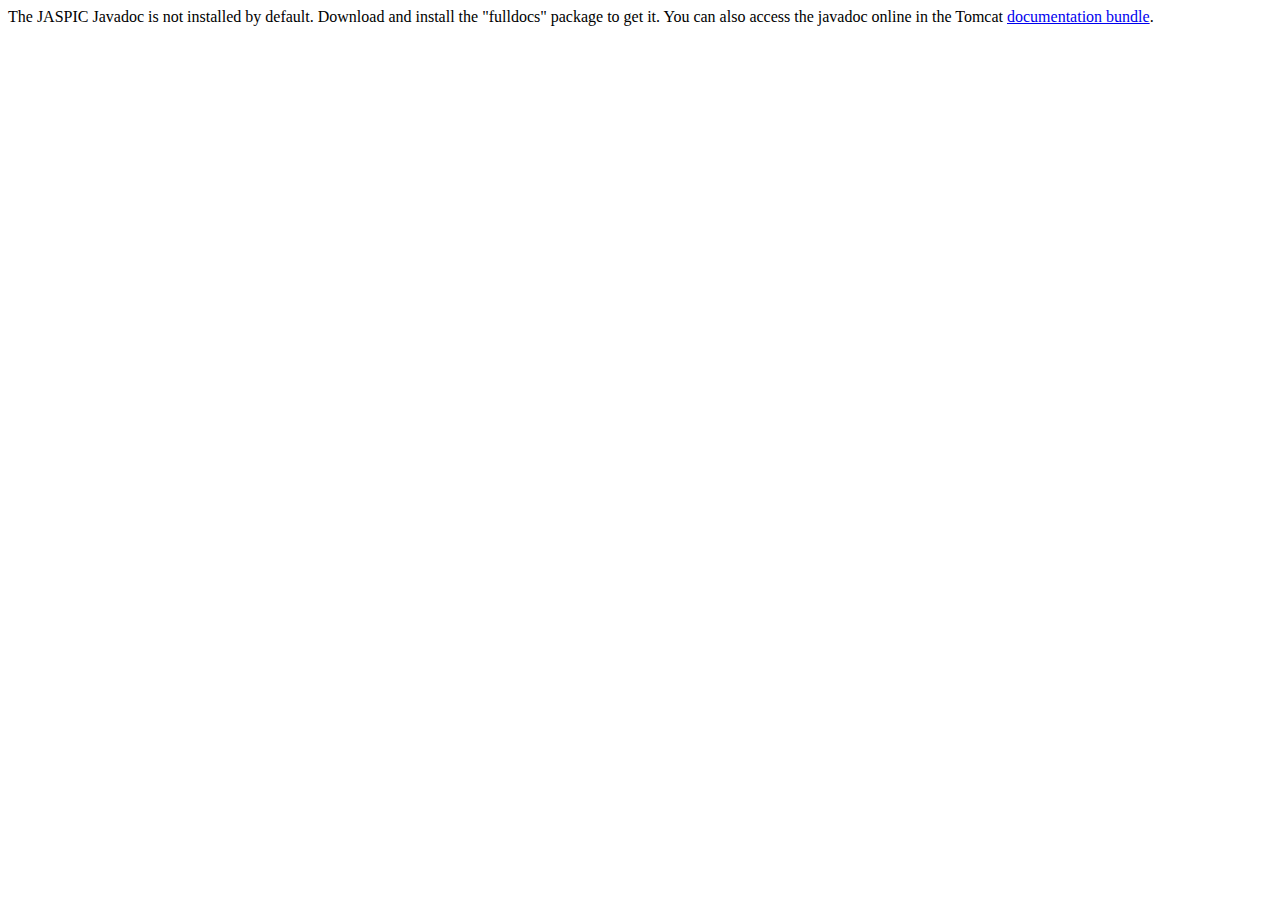
<file: server/apache-tomcat-9.0.59/apache-tomcat-9.0.59/webapps/docs/jaspicapi/index.html>
<!--
  Licensed to the Apache Software Foundation (ASF) under one or more
  contributor license agreements.  See the NOTICE file distributed with
  this work for additional information regarding copyright ownership.
  The ASF licenses this file to You under the Apache License, Version 2.0
  (the "License"); you may not use this file except in compliance with
  the License.  You may obtain a copy of the License at

      http://www.apache.org/licenses/LICENSE-2.0

  Unless required by applicable law or agreed to in writing, software
  distributed under the License is distributed on an "AS IS" BASIS,
  WITHOUT WARRANTIES OR CONDITIONS OF ANY KIND, either express or implied.
  See the License for the specific language governing permissions and
  limitations under the License.
-->
<!DOCTYPE html>
<html>
<head>
    <meta charset="UTF-8" />
    <title>API docs</title>
</head>

<body>

The JASPIC Javadoc is not installed by default. Download and install
the "fulldocs" package to get it.

You can also access the javadoc online in the Tomcat
<a href="https://tomcat.apache.org/tomcat-9.0-doc/">
    documentation bundle</a>.

</body>
</html>
</file>
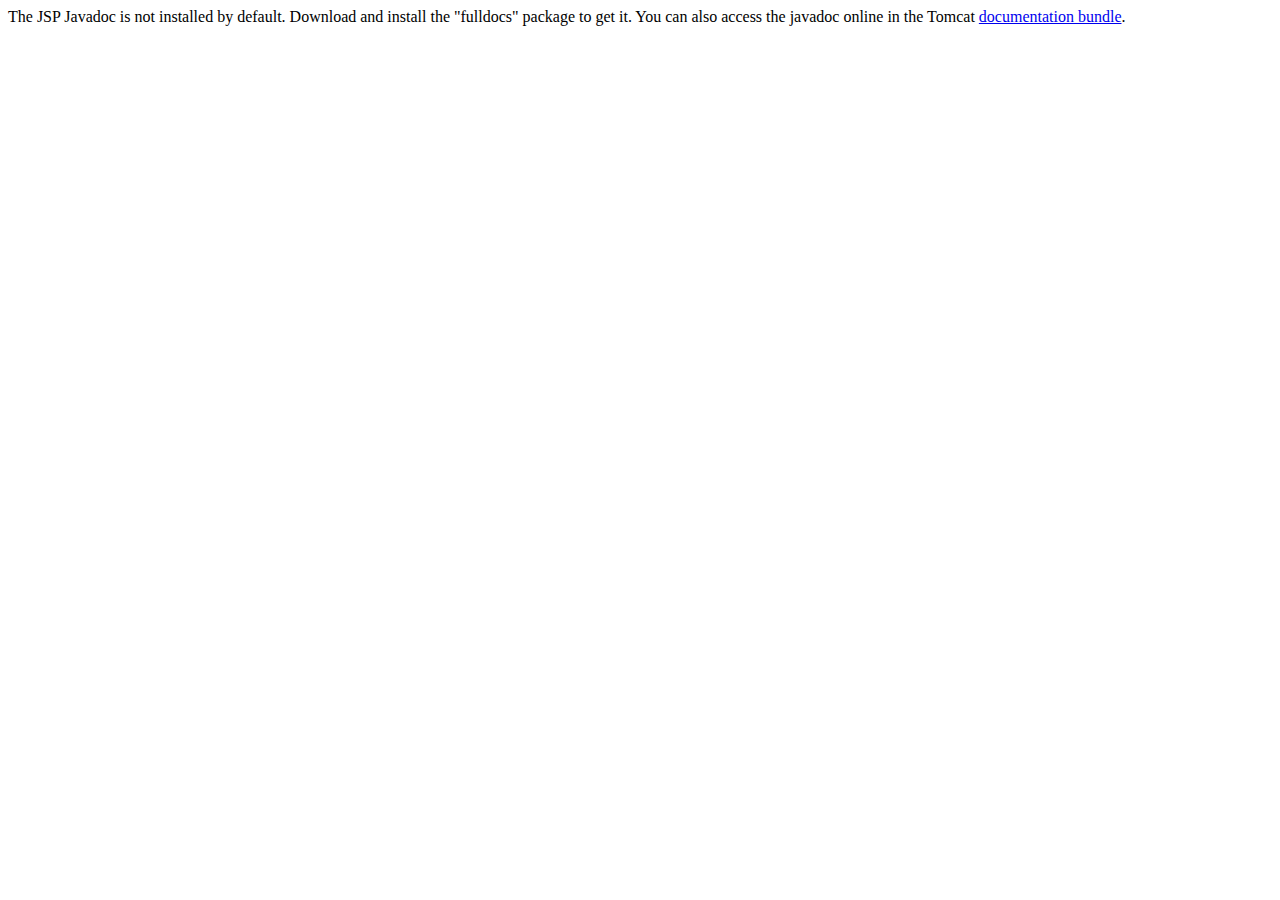
<file: server/apache-tomcat-9.0.59/apache-tomcat-9.0.59/webapps/docs/jspapi/index.html>
<!--
  Licensed to the Apache Software Foundation (ASF) under one or more
  contributor license agreements.  See the NOTICE file distributed with
  this work for additional information regarding copyright ownership.
  The ASF licenses this file to You under the Apache License, Version 2.0
  (the "License"); you may not use this file except in compliance with
  the License.  You may obtain a copy of the License at

      http://www.apache.org/licenses/LICENSE-2.0

  Unless required by applicable law or agreed to in writing, software
  distributed under the License is distributed on an "AS IS" BASIS,
  WITHOUT WARRANTIES OR CONDITIONS OF ANY KIND, either express or implied.
  See the License for the specific language governing permissions and
  limitations under the License.
-->
<!DOCTYPE html>
<html>
    <head>
    <meta charset="UTF-8" />
    <title>API docs</title>
</head>

<body>

The JSP Javadoc is not installed by default. Download and install
the "fulldocs" package to get it.

You can also access the javadoc online in the Tomcat
<a href="https://tomcat.apache.org/tomcat-9.0-doc/">
documentation bundle</a>.

</body>
</html>
</file>
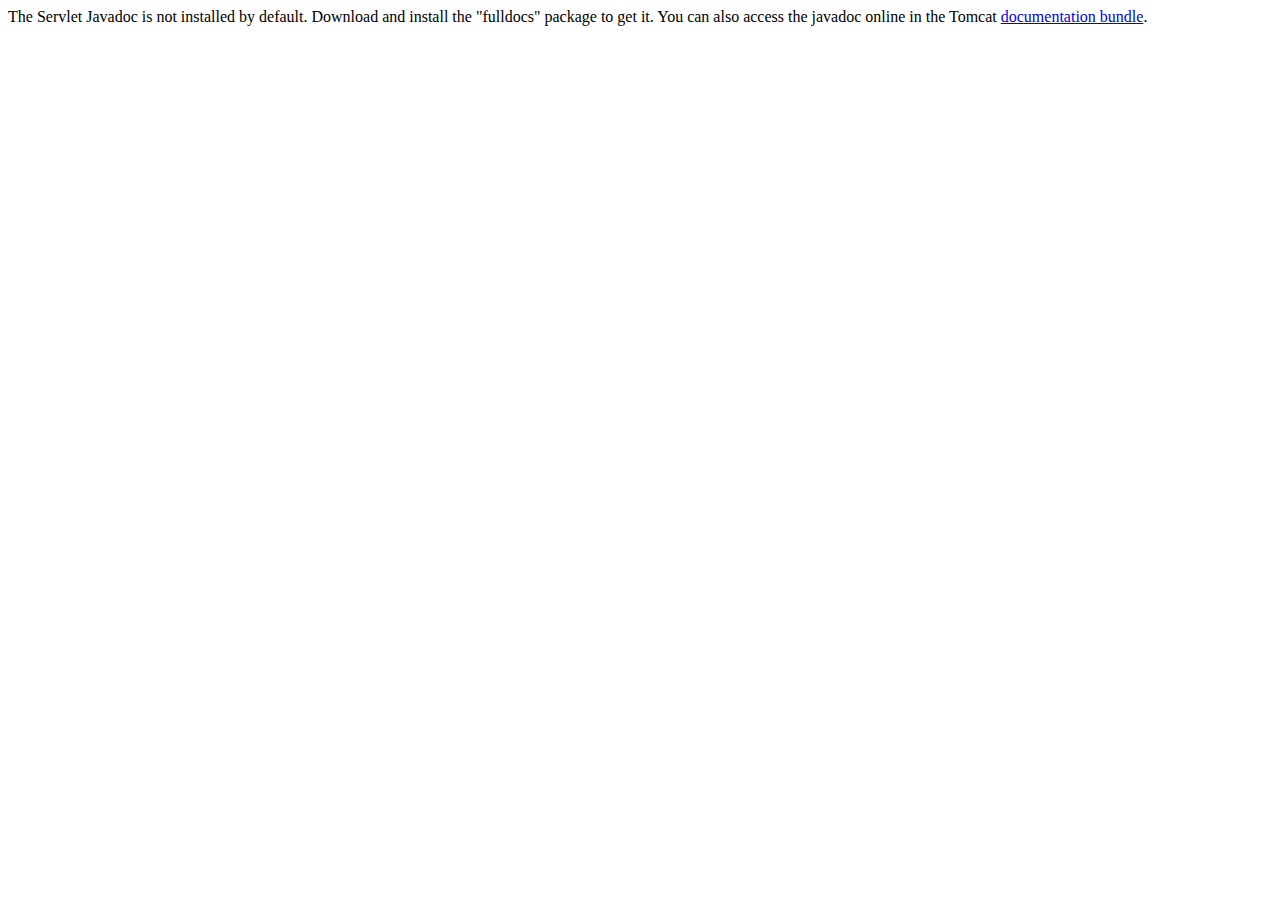
<file: server/apache-tomcat-9.0.59/apache-tomcat-9.0.59/webapps/docs/servletapi/index.html>
<!--
  Licensed to the Apache Software Foundation (ASF) under one or more
  contributor license agreements.  See the NOTICE file distributed with
  this work for additional information regarding copyright ownership.
  The ASF licenses this file to You under the Apache License, Version 2.0
  (the "License"); you may not use this file except in compliance with
  the License.  You may obtain a copy of the License at

      http://www.apache.org/licenses/LICENSE-2.0

  Unless required by applicable law or agreed to in writing, software
  distributed under the License is distributed on an "AS IS" BASIS,
  WITHOUT WARRANTIES OR CONDITIONS OF ANY KIND, either express or implied.
  See the License for the specific language governing permissions and
  limitations under the License.
-->
<!DOCTYPE html>
<html>
    <head>
    <meta charset="UTF-8" />
    <title>API docs</title>
</head>

<body>

The Servlet Javadoc is not installed by default. Download and install
the "fulldocs" package to get it.

You can also access the javadoc online in the Tomcat
<a href="https://tomcat.apache.org/tomcat-9.0-doc/">
documentation bundle</a>.

</body>
</html>
</file>
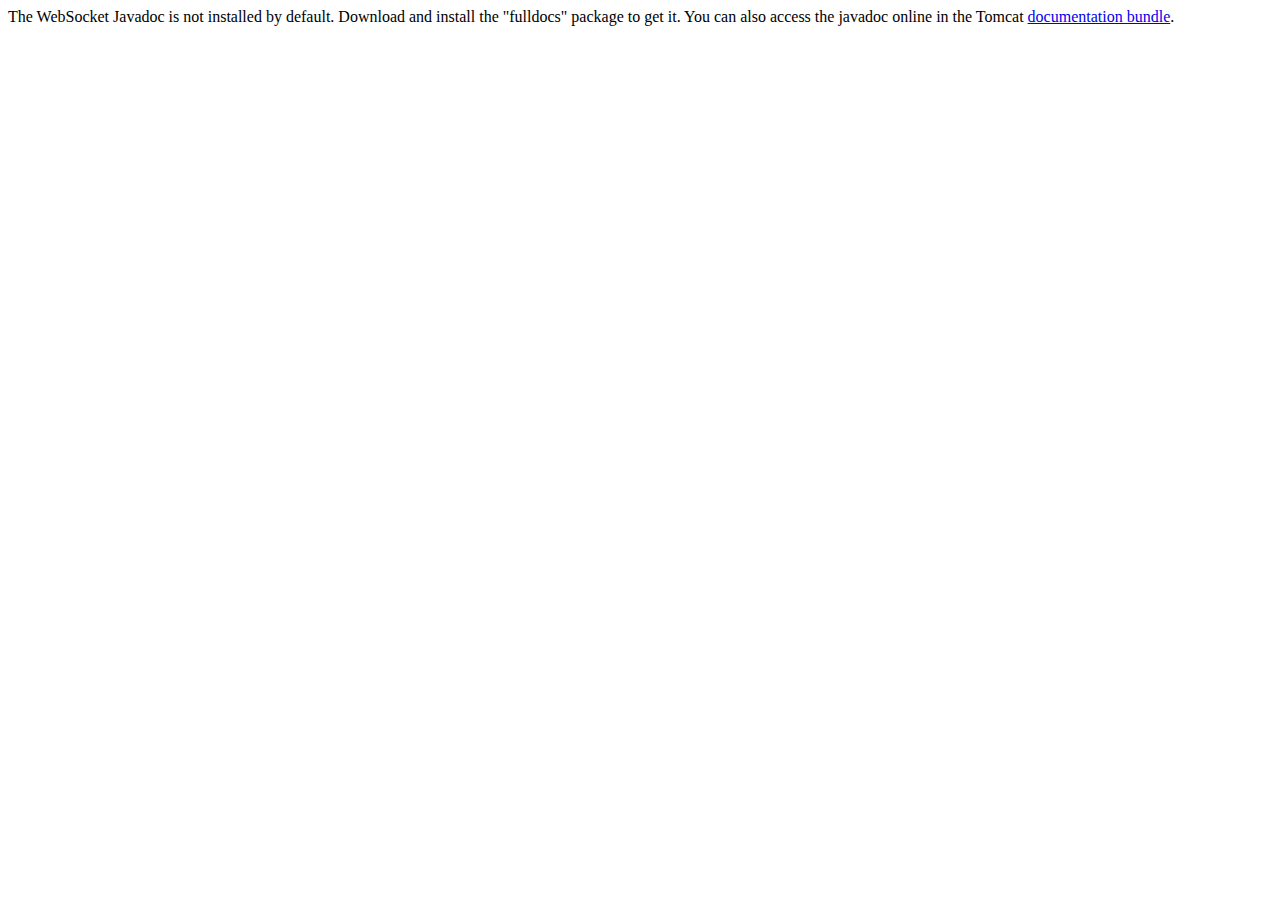
<file: server/apache-tomcat-9.0.59/apache-tomcat-9.0.59/webapps/docs/websocketapi/index.html>
<!--
  Licensed to the Apache Software Foundation (ASF) under one or more
  contributor license agreements.  See the NOTICE file distributed with
  this work for additional information regarding copyright ownership.
  The ASF licenses this file to You under the Apache License, Version 2.0
  (the "License"); you may not use this file except in compliance with
  the License.  You may obtain a copy of the License at

      http://www.apache.org/licenses/LICENSE-2.0

  Unless required by applicable law or agreed to in writing, software
  distributed under the License is distributed on an "AS IS" BASIS,
  WITHOUT WARRANTIES OR CONDITIONS OF ANY KIND, either express or implied.
  See the License for the specific language governing permissions and
  limitations under the License.
-->
<!DOCTYPE html>
<html>
    <head>
    <meta charset="UTF-8" />
    <title>API docs</title>
</head>

<body>

The WebSocket Javadoc is not installed by default. Download and install
the "fulldocs" package to get it.

You can also access the javadoc online in the Tomcat
<a href="https://tomcat.apache.org/tomcat-9.0-doc/">
documentation bundle</a>.

</body>
</html>
</file>
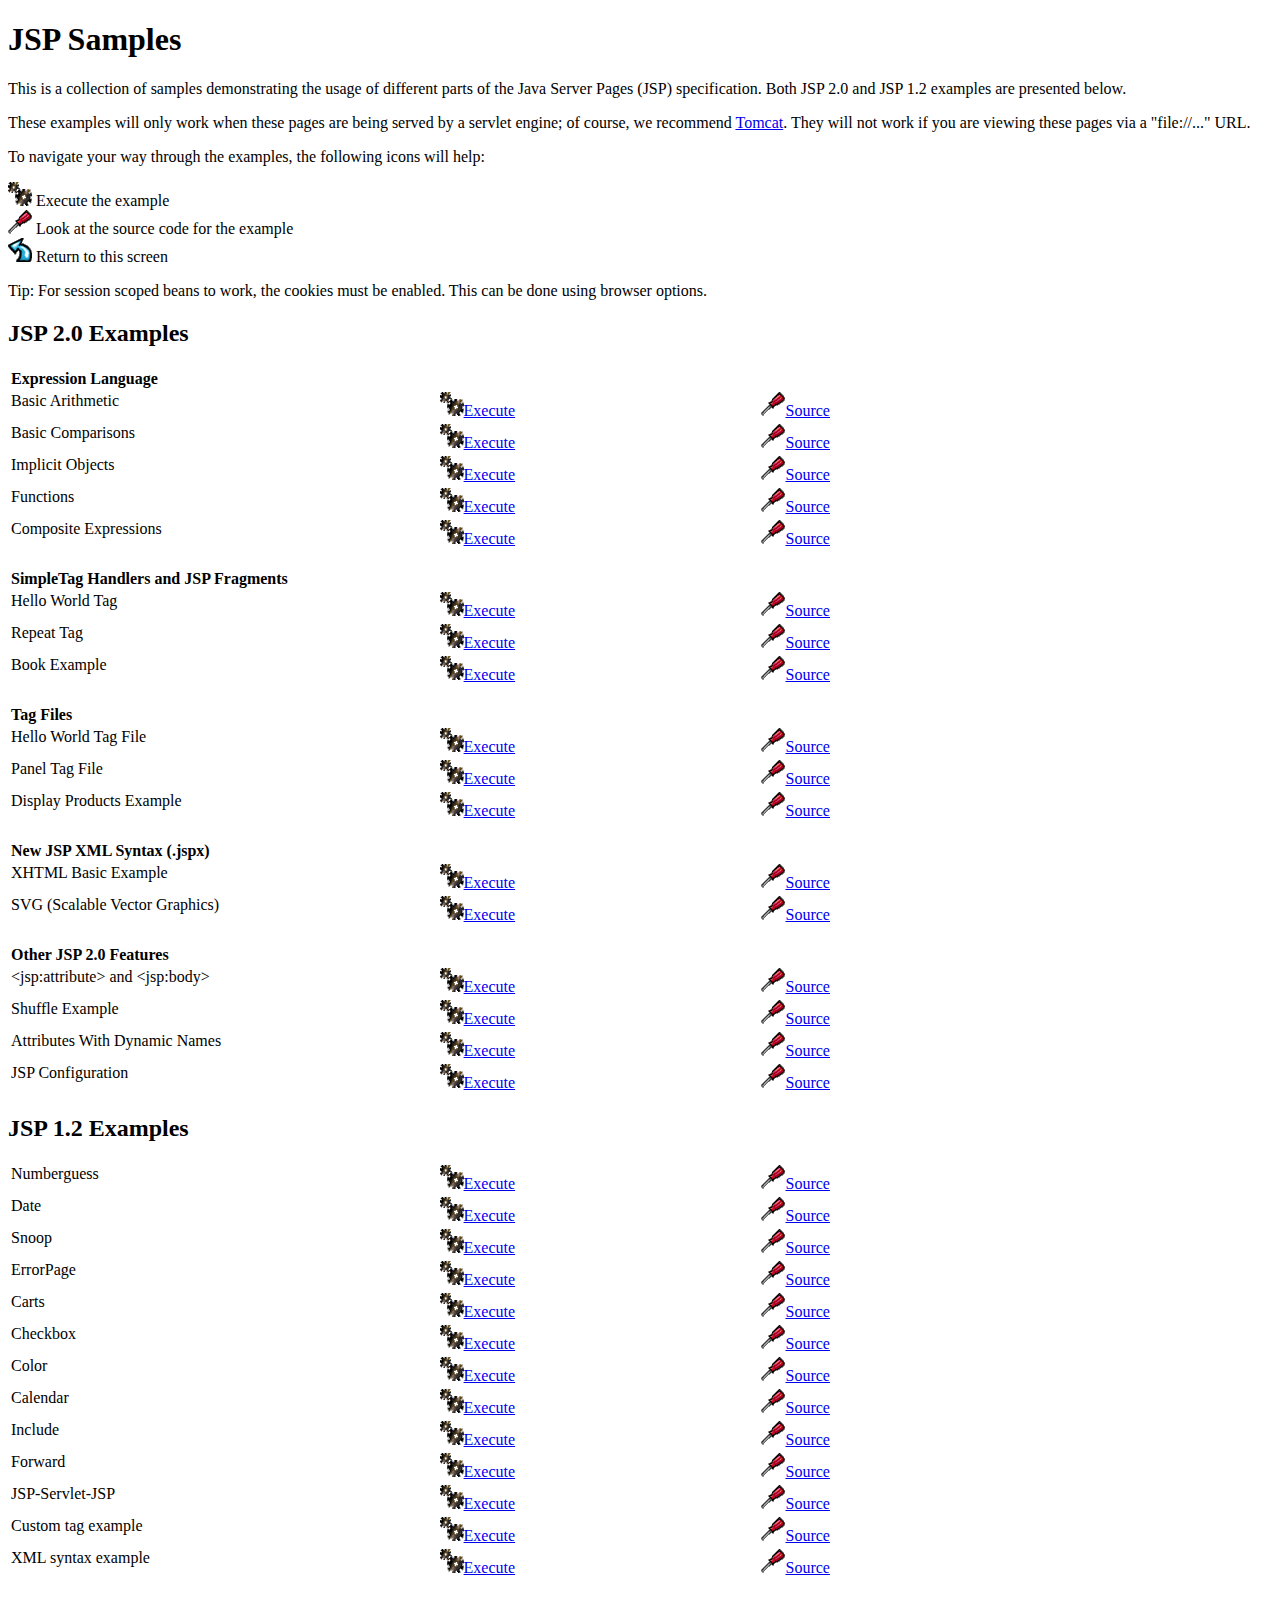
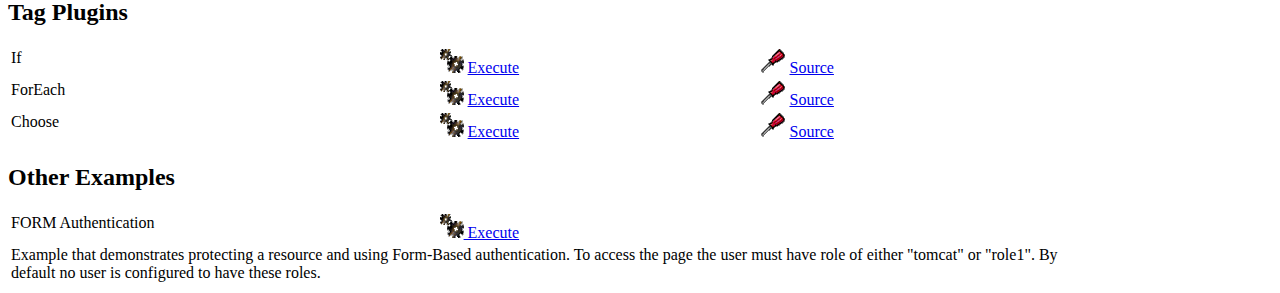
<file: server/apache-tomcat-9.0.59/apache-tomcat-9.0.59/webapps/examples/jsp/index.html>
<!--
 Licensed to the Apache Software Foundation (ASF) under one or more
  contributor license agreements.  See the NOTICE file distributed with
  this work for additional information regarding copyright ownership.
  The ASF licenses this file to You under the Apache License, Version 2.0
  (the "License"); you may not use this file except in compliance with
  the License.  You may obtain a copy of the License at

      http://www.apache.org/licenses/LICENSE-2.0

  Unless required by applicable law or agreed to in writing, software
  distributed under the License is distributed on an "AS IS" BASIS,
  WITHOUT WARRANTIES OR CONDITIONS OF ANY KIND, either express or implied.
  See the License for the specific language governing permissions and
  limitations under the License.
-->
<!DOCTYPE html><html lang="en">
<head>
   <meta charset="UTF-8"/>
   <meta name="Author" content="Anil K. Vijendran" />
   <title>JSP Examples</title>
   <style type="text/css">
   img { border: 0; }
   th { text-align: left; }
   tr { vertical-align: top; }
   </style>
</head>
<body>
<h1>JSP
Samples</h1>
<p>This is a collection of samples demonstrating the usage of different
parts of the Java Server Pages (JSP) specification.  Both JSP 2.0 and
JSP 1.2 examples are presented below.
<p>These examples will only work when these pages are being served by a
servlet engine; of course, we recommend
<a href="https://tomcat.apache.org/">Tomcat</a>.
They will not work if you are viewing these pages via a
"file://..." URL.
<p>To navigate your way through the examples, the following icons will
help:</p>
<ul style="list-style-type: none; padding-left: 0;">
<li><img src="images/execute.gif" alt=""> Execute the example</li>
<li><img src="images/code.gif" alt=""> Look at the source code for the example</li>
<li><img src="images/return.gif" alt=""> Return to this screen</li>
</ul>

<p>Tip: For session scoped beans to work, the cookies must be enabled.
This can be done using browser options.</p>
<h2>JSP 2.0 Examples</h2>

<table style="width: 85%;">
<tr>
<th colspan="3">Expression Language</th>
</tr>

<tr>
<td>Basic Arithmetic</td>
<td style="width: 30%;"><a href="jsp2/el/basic-arithmetic.jsp"><img src="images/execute.gif" alt=""></a><a href="jsp2/el/basic-arithmetic.jsp">Execute</a></td>

<td style="width: 30%;"><a href="jsp2/el/basic-arithmetic.html"><img src="images/code.gif" alt=""></a><a href="jsp2/el/basic-arithmetic.html">Source</a></td>
</tr>

<tr>
<td>Basic Comparisons</td>
<td style="width: 30%;"><a href="jsp2/el/basic-comparisons.jsp"><img src="images/execute.gif" alt=""></a><a href="jsp2/el/basic-comparisons.jsp">Execute</a></td>

<td style="width: 30%;"><a href="jsp2/el/basic-comparisons.html"><img src="images/code.gif" alt=""></a><a href="jsp2/el/basic-comparisons.html">Source</a></td>
</tr>

<tr>
<td>Implicit Objects</td>
<td style="width: 30%;"><a href="jsp2/el/implicit-objects.jsp?foo=bar"><img src="images/execute.gif" alt=""></a><a href="jsp2/el/implicit-objects.jsp?foo=bar">Execute</a></td>

<td style="width: 30%;"><a href="jsp2/el/implicit-objects.html"><img src="images/code.gif" alt=""></a><a href="jsp2/el/implicit-objects.html">Source</a></td>
</tr>
<tr>

<td>Functions</td>
<td style="width: 30%;"><a href="jsp2/el/functions.jsp?foo=JSP+2.0"><img src="images/execute.gif" alt=""></a><a href="jsp2/el/functions.jsp?foo=JSP+2.0">Execute</a></td>

<td style="width: 30%;"><a href="jsp2/el/functions.html"><img src="images/code.gif" alt=""></a><a href="jsp2/el/functions.html">Source</a></td>
</tr>

<tr>
<td>Composite Expressions</td>
<td style="width: 30%;"><a href="jsp2/el/composite.jsp"><img src="images/execute.gif" alt=""></a><a href="jsp2/el/composite.jsp">Execute</a></td>

<td style="width: 30%;"><a href="jsp2/el/composite.html"><img src="images/code.gif" alt=""></a><a href="jsp2/el/composite.html">Source</a></td>
</tr>


<tr>
<th colspan="3"><br />SimpleTag Handlers and JSP Fragments</th>
</tr>

<tr>
<td>Hello World Tag</td>
<td style="width: 30%;"><a href="jsp2/simpletag/hello.jsp"><img src="images/execute.gif" alt=""></a><a href="jsp2/simpletag/hello.jsp">Execute</a></td>

<td style="width: 30%;"><a href="jsp2/simpletag/hello.html"><img src="images/code.gif" alt=""></a><a href="jsp2/simpletag/hello.html">Source</a></td>
</tr>

<tr>
<td>Repeat Tag</td>
<td style="width: 30%;"><a href="jsp2/simpletag/repeat.jsp"><img src="images/execute.gif" alt=""></a><a href="jsp2/simpletag/repeat.jsp">Execute</a></td>

<td style="width: 30%;"><a href="jsp2/simpletag/repeat.html"><img src="images/code.gif" alt=""></a><a href="jsp2/simpletag/repeat.html">Source</a></td>
</tr>

<tr>
<td>Book Example</td>
<td style="width: 30%;"><a href="jsp2/simpletag/book.jsp"><img src="images/execute.gif" alt=""></a><a href="jsp2/simpletag/book.jsp">Execute</a></td>

<td style="width: 30%;"><a href="jsp2/simpletag/book.html"><img src="images/code.gif" alt=""></a><a href="jsp2/simpletag/book.html">Source</a></td>
</tr>

<tr>
<th colspan="3"><br />Tag Files</th>
</tr>

<tr>
<td>Hello World Tag File</td>
<td style="width: 30%;"><a href="jsp2/tagfiles/hello.jsp"><img src="images/execute.gif" alt=""></a><a href="jsp2/tagfiles/hello.jsp">Execute</a></td>

<td style="width: 30%;"><a href="jsp2/tagfiles/hello.html"><img src="images/code.gif" alt=""></a><a href="jsp2/tagfiles/hello.html">Source</a></td>
</tr>

<tr>
<td>Panel Tag File</td>
<td style="width: 30%;"><a href="jsp2/tagfiles/panel.jsp"><img src="images/execute.gif" alt=""></a><a href="jsp2/tagfiles/panel.jsp">Execute</a></td>

<td style="width: 30%;"><a href="jsp2/tagfiles/panel.html"><img src="images/code.gif" alt=""></a><a href="jsp2/tagfiles/panel.html">Source</a></td>
</tr>

<tr>
<td>Display Products Example</td>
<td style="width: 30%;"><a href="jsp2/tagfiles/products.jsp"><img src="images/execute.gif" alt=""></a><a href="jsp2/tagfiles/products.jsp">Execute</a></td>

<td style="width: 30%;"><a href="jsp2/tagfiles/products.html"><img src="images/code.gif" alt=""></a><a href="jsp2/tagfiles/products.html">Source</a></td>
</tr>

<tr>
<th colspan="3"><br />New JSP XML Syntax (.jspx)</th>
</tr>

<tr>
<td>XHTML Basic Example</td>
<td style="width: 30%;"><a href="jsp2/jspx/basic.jspx"><img src="images/execute.gif" alt=""></a><a href="jsp2/jspx/basic.jspx">Execute</a></td>

<td style="width: 30%;"><a href="jsp2/jspx/basic.html"><img src="images/code.gif" alt=""></a><a href="jsp2/jspx/basic.html">Source</a></td>
</tr>

<tr>
<td>SVG (Scalable Vector Graphics)</td>
<td style="width: 30%;"><a href="jsp2/jspx/svgexample.html"><img src="images/execute.gif" alt=""></a><a href="jsp2/jspx/svgexample.html">Execute</a></td>

<td style="width: 30%;"><a href="jsp2/jspx/textRotate.html"><img src="images/code.gif" alt=""></a><a href="jsp2/jspx/textRotate.html">Source</a></td>
</tr>

<tr>
<th colspan="3"><br />Other JSP 2.0 Features</th>
</tr>

<tr>
<td>&lt;jsp:attribute&gt; and &lt;jsp:body&gt;</td>
<td style="width: 30%;"><a href="jsp2/jspattribute/jspattribute.jsp"><img src="images/execute.gif" alt=""></a><a href="jsp2/jspattribute/jspattribute.jsp">Execute</a></td>

<td style="width: 30%;"><a href="jsp2/jspattribute/jspattribute.html"><img src="images/code.gif" alt=""></a><a href="jsp2/jspattribute/jspattribute.html">Source</a></td>
</tr>

<tr>
<td>Shuffle Example</td>
<td style="width: 30%;"><a href="jsp2/jspattribute/shuffle.jsp"><img src="images/execute.gif" alt=""></a><a href="jsp2/jspattribute/shuffle.jsp">Execute</a></td>

<td style="width: 30%;"><a href="jsp2/jspattribute/shuffle.html"><img src="images/code.gif" alt=""></a><a href="jsp2/jspattribute/shuffle.html">Source</a></td>
</tr>

<tr>
<td>Attributes With Dynamic Names</td>
<td style="width: 30%;"><a href="jsp2/misc/dynamicattrs.jsp"><img src="images/execute.gif" alt=""></a><a href="jsp2/misc/dynamicattrs.jsp">Execute</a></td>

<td style="width: 30%;"><a href="jsp2/misc/dynamicattrs.html"><img src="images/code.gif" alt=""></a><a href="jsp2/misc/dynamicattrs.html">Source</a></td>
</tr>

<tr>
<td>JSP Configuration</td>
<td style="width: 30%;"><a href="jsp2/misc/config.jsp"><img src="images/execute.gif" alt=""></a><a href="jsp2/misc/config.jsp">Execute</a></td>

<td style="width: 30%;"><a href="jsp2/misc/config.html"><img src="images/code.gif" alt=""></a><a href="jsp2/misc/config.html">Source</a></td>
</tr>

</table>

<h2>JSP 1.2 Examples</h2>
<table style="width: 85%;">
<tr>
<td>Numberguess</td>

<td style="width: 30%;"><a href="num/numguess.jsp"><img src="images/execute.gif" alt=""></a><a href="num/numguess.jsp">Execute</a></td>

<td style="width: 30%;"><a href="num/numguess.html"><img src="images/code.gif" alt=""></a><a href="num/numguess.html">Source</a></td>
</tr>

<tr>
<td>Date</td>

<td style="width: 30%;"><a href="dates/date.jsp"><img src="images/execute.gif" alt=""></a><a href="dates/date.jsp">Execute</a></td>

<td style="width: 30%;"><a href="dates/date.html"><img src="images/code.gif" alt=""></a><a href="dates/date.html">Source</a></td>
</tr>

<tr>
<td>Snoop</td>

<td style="width: 30%;"><a href="snp/snoop.jsp"><img src="images/execute.gif" alt=""></a><a href="snp/snoop.jsp">Execute</a></td>

<td style="width: 30%;"><a href="snp/snoop.html"><img src="images/code.gif" alt=""></a><a href="snp/snoop.html">Source</a></td>
</tr>

<tr>
<td>ErrorPage</td>

<td style="width: 30%;"><a href="error/error.html"><img src="images/execute.gif" alt=""></a><a href="error/error.html">Execute</a></td>

<td style="width: 30%;"><a href="error/er.html"><img src="images/code.gif" alt=""></a><a href="error/er.html">Source</a></td>
</tr>

<tr>
<td>Carts</td>

<td style="width: 30%;"><a href="sessions/carts.html"><img src="images/execute.gif" alt=""></a><a href="sessions/carts.html">Execute</a></td>

<td style="width: 30%;"><a href="sessions/crt.html"><img src="images/code.gif" alt=""></a><a href="sessions/crt.html">Source</a></td>
</tr>

<tr>
<td>Checkbox</td>

<td style="width: 30%;"><a href="checkbox/check.html"><img src="images/execute.gif" alt=""></a><a href="checkbox/check.html">Execute</a></td>

<td style="width: 30%;"><a href="checkbox/cresult.html"><img src="images/code.gif" alt=""></a><a href="checkbox/cresult.html">Source</a></td>
</tr>

<tr>
<td>Color</td>

<td style="width: 30%;"><a href="colors/colors.html"><img src="images/execute.gif" alt=""></a><a href="colors/colors.html">Execute</a></td>

<td style="width: 30%;"><a href="colors/clr.html"><img src="images/code.gif" alt=""></a><a href="colors/clr.html">Source</a></td>
</tr>

<tr>
<td>Calendar</td>

<td style="width: 30%;"><a href="cal/login.html"><img src="images/execute.gif" alt=""></a><a href="cal/login.html">Execute</a></td>

<td style="width: 30%;"><a href="cal/calendar.html"><img src="images/code.gif" alt=""></a><a href="cal/calendar.html">Source</a></td>
</tr>

<tr>
<td>Include</td>

<td style="width: 30%;"><a href="include/include.jsp"><img src="images/execute.gif" alt=""></a><a href="include/include.jsp">Execute</a></td>

<td style="width: 30%;"><a href="include/inc.html"><img src="images/code.gif" alt=""></a><a href="include/inc.html">Source</a></td>
</tr>

<tr>
<td>Forward</td>

<td style="width: 30%;"><a href="forward/forward.jsp"><img src="images/execute.gif" alt=""></a><a href="forward/forward.jsp">Execute</a></td>

<td style="width: 30%;"><a href="forward/fwd.html"><img src="images/code.gif" alt=""></a><a href="forward/fwd.html">Source</a></td>
</tr>

<tr>
<td>JSP-Servlet-JSP</td>

<td style="width: 30%;"><a href="jsptoserv/jsptoservlet.jsp"><img src="images/execute.gif" alt=""></a><a href="jsptoserv/jsptoservlet.jsp">Execute</a></td>

<td style="width: 30%;"><a href="jsptoserv/jts.html"><img src="images/code.gif" alt=""></a><a href="jsptoserv/jts.html">Source</a></td>
</tr>

<tr>
<td>Custom tag example</td>

<td style="width: 30%;"><a href="simpletag/foo.jsp"><img src="images/execute.gif" alt=""></a><a href="simpletag/foo.jsp">Execute</a></td>

<td style="width: 30%;"><a href="simpletag/foo.html"><img src="images/code.gif" alt=""></a><a href="simpletag/foo.html">Source</a></td>
</tr>

<tr>
<td>XML syntax example</td>
<td style="width: 30%;"><a href="xml/xml.jsp"><img src="images/execute.gif" alt=""></a><a href="xml/xml.jsp">Execute</a></td>

<td style="width: 30%;"><a href="xml/xml.html"><img src="images/code.gif" alt=""></a><a href="xml/xml.html">Source</a></td>
</tr>

</table>

<h2>Tag Plugins</h2>
<table style="width: 85%;">

<tr>
  <td>If</td>
  <td style="width: 30%;">
    <a href="tagplugin/if.jsp"><img src="images/execute.gif" alt=""></a>
    <a href="tagplugin/if.jsp">Execute</a>
  </td>
  <td style="width: 30%;">
    <a href="tagplugin/if.html"><img src="images/code.gif" alt=""></a>
    <a href="tagplugin/if.html">Source</a>
  </td>
</tr>

<tr>
  <td>ForEach</td>
  <td style="width: 30%;">
    <a href="tagplugin/foreach.jsp"><img src="images/execute.gif" alt=""></a>
    <a href="tagplugin/foreach.jsp">Execute</a>
  </td>
  <td style="width: 30%;">
    <a href="tagplugin/foreach.html"><img src="images/code.gif" alt=""></a>
    <a href="tagplugin/foreach.html">Source</a>
  </td>
</tr>

<tr>
  <td>Choose</td>
  <td style="width: 30%;">
    <a href="tagplugin/choose.jsp"><img src="images/execute.gif" alt=""></a>
    <a href="tagplugin/choose.jsp">Execute</a>
  </td>
  <td style="width: 30%;">
    <a href="tagplugin/choose.html"><img src="images/code.gif" alt=""></a>
    <a href="tagplugin/choose.html">Source</a>
  </td>
</tr>

</table>

<h2>Other Examples</h2>
<table style="width: 85%;">

<tr>
  <td>FORM Authentication</td>
  <td style="width: 30%;">
    <a href="security/protected/index.jsp"><img src="images/execute.gif" alt=""> Execute</a>
  </td>
  <td style="width: 30%;"></td>
</tr>
<tr>
  <td colspan="3">Example that demonstrates protecting a resource and
    using Form-Based authentication. To access the page the user must
    have role of either "tomcat" or "role1". By default no user
    is configured to have these roles.</td>
</tr>

</table>
</body>
</html>
</file>
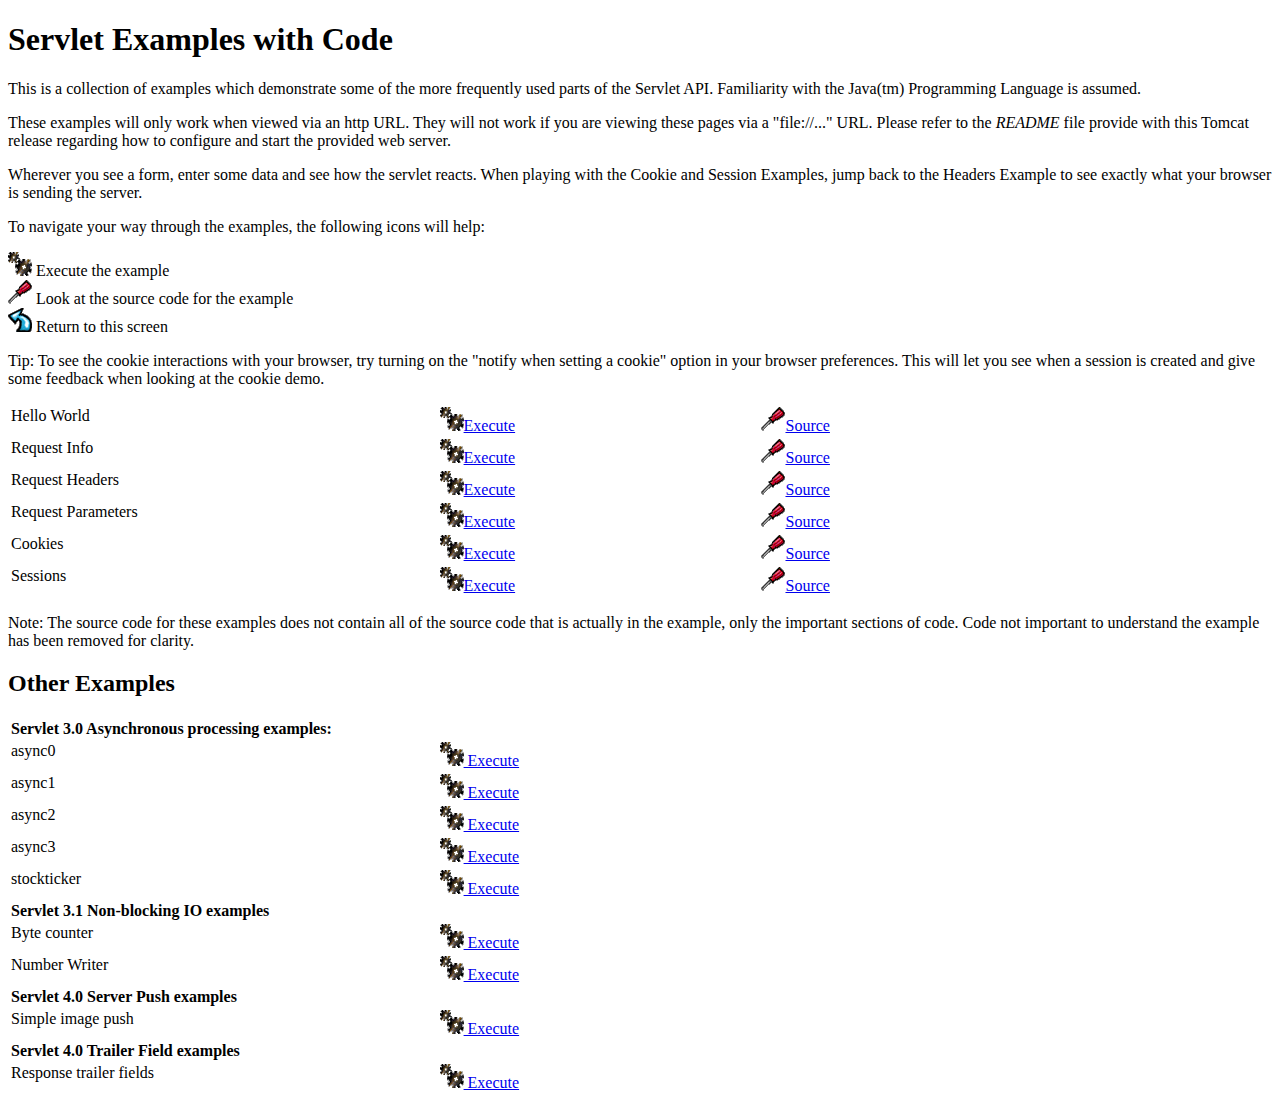
<file: server/apache-tomcat-9.0.59/apache-tomcat-9.0.59/webapps/examples/servlets/index.html>
<!--
 Licensed to the Apache Software Foundation (ASF) under one or more
  contributor license agreements.  See the NOTICE file distributed with
  this work for additional information regarding copyright ownership.
  The ASF licenses this file to You under the Apache License, Version 2.0
  (the "License"); you may not use this file except in compliance with
  the License.  You may obtain a copy of the License at

      http://www.apache.org/licenses/LICENSE-2.0

  Unless required by applicable law or agreed to in writing, software
  distributed under the License is distributed on an "AS IS" BASIS,
  WITHOUT WARRANTIES OR CONDITIONS OF ANY KIND, either express or implied.
  See the License for the specific language governing permissions and
  limitations under the License.
-->
<!DOCTYPE html><html lang="en">
<head>
   <meta charset="UTF-8" />
   <meta name="Author" content="Anil K. Vijendran" />
   <title>Servlet Examples</title>
   <style type="text/css">
   img { border: 0; }
   th { text-align: left; }
   tr { vertical-align: top; }
   </style>
</head>
<body>
<h1>Servlet
Examples with Code</h1>
<p>This is a collection of examples which demonstrate some of the more
frequently used parts of the Servlet API. Familiarity with the Java(tm)
Programming Language is assumed.
<p>These examples will only work when viewed via an http URL. They will
not work if you are viewing these pages via a "file://..." URL. Please
refer to the <i>README</i> file provide with this Tomcat release regarding
how to configure and start the provided web server.
<p>Wherever you see a form, enter some data and see how the servlet reacts.
When playing with the Cookie and Session Examples, jump back to the Headers
Example to see exactly what your browser is sending the server.
<p>To navigate your way through the examples, the following icons will
help:</p>
<ul style="list-style-type: none; padding-left: 0;">
<li><img src="images/execute.gif" alt=""> Execute the example</li>
<li><img src="images/code.gif" alt=""> Look at the source code for the example</li>
<li><img src="images/return.gif" alt=""> Return to this screen</li>
</ul>

<p>Tip: To see the cookie interactions with your browser, try turning on
the "notify when setting a cookie" option in your browser preferences.
This will let you see when a session is created and give some feedback
when looking at the cookie demo.</p>
<table style="width: 85%;" >
<tr>
<td>Hello World</td>

<td style="width: 30%;"><a href="servlet/HelloWorldExample"><img SRC="images/execute.gif" alt=""></a><a href="servlet/HelloWorldExample">Execute</a></td>

<td style="width: 30%;"><a href="helloworld.html"><img SRC="images/code.gif" alt=""></a><a href="helloworld.html">Source</a></td>
</tr>

<tr>
<td>Request Info</td>

<td style="width: 30%;"><a href="servlet/RequestInfoExample"><img SRC="images/execute.gif" alt=""></a><a href="servlet/RequestInfoExample">Execute</a></td>

<td style="width: 30%;"><a href="reqinfo.html"><img SRC="images/code.gif" alt=""></a><a href="reqinfo.html">Source</a></td>
</tr>

<tr>
<td>Request Headers</td>

<td style="width: 30%;"><a href="servlet/RequestHeaderExample"><img SRC="images/execute.gif" alt=""></a><a href="servlet/RequestHeaderExample">Execute</a></td>

<td style="width: 30%;"><a href="reqheaders.html"><img SRC="images/code.gif" alt=""></a><a href="reqheaders.html">Source</a></td>
</tr>

<tr>
<td>Request Parameters</td>

<td style="width: 30%;"><a href="servlet/RequestParamExample"><img SRC="images/execute.gif" alt=""></a><a href="servlet/RequestParamExample">Execute</a></td>

<td style="width: 30%;"><a href="reqparams.html"><img SRC="images/code.gif" alt=""></a><a href="reqparams.html">Source</a></td>
</tr>

<tr>
<td>Cookies</td>

<td style="width: 30%;"><a href="servlet/CookieExample"><img SRC="images/execute.gif" alt=""></a><a href="servlet/CookieExample">Execute</a></td>

<td style="width: 30%;"><a href="cookies.html"><img SRC="images/code.gif" alt=""></a><a href="cookies.html">Source</a></td>
</tr>

<tr>
<td>Sessions</td>

<td style="width: 30%;"><a href="servlet/SessionExample"><img SRC="images/execute.gif" alt=""></a><a href="servlet/SessionExample">Execute</a></td>

<td style="width: 30%;"><a href="sessions.html"><img SRC="images/code.gif" alt=""></a><a href="sessions.html">Source</a></td>
</tr>
</table>

<p>Note: The source code for these examples does not contain all of the
source code that is actually in the example, only the important sections
of code. Code not important to understand the example has been removed
for clarity.</p>

<h2>Other Examples</h2>
<table style="width: 85%;" >

<tr>
  <th colspan="3">Servlet 3.0 Asynchronous processing examples:</th>
</tr>
<tr>
  <td>async0</td>
  <td style="width: 30%;">
    <a href="../async/async0"><img SRC="images/execute.gif" alt=""> Execute</a>
  </td>
  <td style="width: 30%;"></td>
</tr>
<tr>
  <td>async1</td>
  <td style="width: 30%;">
    <a href="../async/async1"><img SRC="images/execute.gif" alt=""> Execute</a>
  </td>
  <td style="width: 30%;"></td>
</tr>
<tr>
  <td>async2</td>
  <td style="width: 30%;">
    <a href="../async/async2"><img SRC="images/execute.gif" alt=""> Execute</a>
  </td>
  <td style="width: 30%;"></td>
</tr>
<tr>
  <td>async3</td>
  <td style="width: 30%;">
    <a href="../async/async3"><img SRC="images/execute.gif" alt=""> Execute</a>
  </td>
  <td style="width: 30%;"></td>
</tr>
<tr>
  <td>stockticker</td>
  <td style="width: 30%;">
    <a href="../async/stockticker"><img SRC="images/execute.gif" alt=""> Execute</a>
  </td>
  <td style="width: 30%;"></td>
</tr>

<tr>
  <th colspan="3">Servlet 3.1 Non-blocking IO examples</th>
</tr>
<tr>
  <td>Byte counter</td>
  <td style="width: 30%;">
    <a href="nonblocking/bytecounter.html"><img src="images/execute.gif" alt=""> Execute</a>
  </td>
  <td style="width: 30%;"></td>
</tr>
<tr>
  <td>Number Writer</td>
  <td style="width: 30%;">
    <a href="nonblocking/numberwriter"><img src="images/execute.gif" alt=""> Execute</a>
  </td>
  <td style="width: 30%;"></td>
</tr>

<tr>
  <th colspan="3">Servlet 4.0 Server Push examples</th>
</tr>
<tr>
  <td>Simple image push</td>
  <td style="width: 30%;">
    <a href="serverpush/simpleimage"><img src="images/execute.gif" alt=""> Execute</a>
  </td>
  <td style="width: 30%;"></td>
</tr>

<tr>
  <th colspan="3">Servlet 4.0 Trailer Field examples</th>
</tr>
<tr>
  <td>Response trailer fields</td>
  <td style="width: 30%;">
    <a href="trailers/response"><img src="images/execute.gif" alt=""> Execute</a>
  </td>
  <td style="width: 30%;"></td>
</tr>

</table>

</body>
</html>
</file>
<file: server/apache-tomcat-9.0.59/apache-tomcat-9.0.59/webapps/docs/images/docs-stylesheet.css>
@charset "utf-8";
/*
  Licensed to the Apache Software Foundation (ASF) under one or more
  contributor license agreements.  See the NOTICE file distributed with
  this work for additional information regarding copyright ownership.
  The ASF licenses this file to You under the Apache License, Version 2.0
  (the "License"); you may not use this file except in compliance with
  the License.  You may obtain a copy of the License at

      http://www.apache.org/licenses/LICENSE-2.0

  Unless required by applicable law or agreed to in writing, software
  distributed under the License is distributed on an "AS IS" BASIS,
  WITHOUT WARRANTIES OR CONDITIONS OF ANY KIND, either express or implied.
  See the License for the specific language governing permissions and
  limitations under the License.
*/

/* Fonts */
@import url("fonts/fonts.css");

/* General style */

h1, h2, h3, h4, h5, h6, th {
  font-weight: 600;
}

body {
  margin: 0;
}

body, input {
  font-family: 'Open Sans', sans-serif;
  font-size: 10.5pt;
}

code, pre {
  font-family: Consolas, monospace;
}

img {
  border: 0;
}

table {
  border-collapse: collapse;
  text-align: left;
}
table *:not(table) {
  /* Prevent border-collapsing for table child elements like <div> */
  border-collapse: separate;
}

th {
  text-align: left;
}

main {
  /* Remove this once all IEs support <main> element */
  display: block;
}


/* Layout */

#wrapper {
  min-width: 400px;
}

#header {
  border-bottom: 1px solid #bbb;
}

@media not print {
    #header {
        box-shadow: 0 0 7px #aaa;
    }
}

#header > div {
  padding-left: 15px;
  padding-right: 15px;

  /* Work-around for old browsers: */
  background-color: #F8F3E4;
  background: linear-gradient(to bottom, #ffffff -10%, #F8F3E4 100%);
  position: relative;
}

#header .logo {
  float: left;
  padding-top: 10px;
  min-width: 190px;
}

#header .logo  img{
  /* To avoid that the Font Descender being added to the parent div's height */
  vertical-align: middle;
}

#header .asfLogo {
  float: right;
  position: relative;
  top: 8px;
}

#header h1 {
  margin-top: 0.6em;
  margin-bottom: 0;
}

#header .versionInfo {
  font-size: 13pt;
  margin-bottom: 1em;
}

#middle {
  display: table;
  table-layout: fixed;
  margin: 0;
  width: 100%;
}
#middle > div { display: table-row; }
#middle > div > div { display: table-cell; vertical-align: top; }



#mainLeft {
  width: 190px;
}

#mainLeft > div {
  margin-top: -1px; /* to overwrite border of element above */
  padding-left: 16px;
  padding-right: 14px;
  padding-top: 6px;
  padding-bottom: 15px;
  background-color: #F8F3E4;
  border-right: 1px solid #bbb;
  border-bottom: 1px solid #bbb;
  font-size: 10pt;
  border-bottom-right-radius: 20px;
  box-shadow: 0 0 5px #aaa;
}

#mainLeft h2 {
  margin-bottom: 0.2em;
  font-size: 1.2em;
}

#mainLeft ul {
  padding: 0;
  margin: 0;
  list-style-type: none;
}

#mainLeft ul a {
  text-indent: -0.6em;
  padding-left: 1.4em;
  display: block;
  text-decoration: none;
  color: #444;
}
#mainLeft ul a:hover {
  color: #000;
  background-color: #D1c9b9;
}

#mainRight {
  padding-left: 14px;
  padding-right: 20px;

}

#footer {
  margin-top: 30px;
  padding-top: 20px;
  padding-bottom: 20px;
  padding-left: 20px;
  padding-right: 20px;
  border-top: 1px solid #ccc;
  color: #444;
  text-align: center;
  /* font-style: italic; */
  font-size: 9pt;
}


/* Content */

#content div.text {
  padding-left: 1em;
  padding-left: 1em;
}

#content h3, #content h4, #content h5, #content h6 {
  padding-left: 5px;
  padding-right: 5px;
  background-color: #eaeaea;
}

@media not print {
    #content h3, #content h4, #content h5, #content h6 {
        border: 1px solid #ccc;
        border-radius: 4px;
    }
}

#content h4, #content h5, #content h6 {
  background-color: #f6f6f6;
}

code {
  background-color: rgb(224,255,255);
}

div.codeBox pre code, code.attributeName, code.propertyName, code.noHighlight, .noHighlight code {
  background-color: transparent;
}
div.codeBox {
  overflow: auto;
  margin: 1em 0;
}
div.codeBox pre {
  margin: 0;
  padding: 4px;
  border: 1px solid #999;
  border-radius: 5px;
  background-color: #eff8ff;
  display: table; /* To prevent <pre>s from taking the complete available width. */
  /*
  When it is officially supported, use the following CSS instead of display: table
  to prevent big <pre>s from exceeding the browser window:
  max-width: available;
  width: min-content;
  */
}

div.codeBox pre.wrap {
  white-space: pre-wrap;
}


table.defaultTable tr, table.detail-table tr {
    border: 1px solid #CCC;
}

table.defaultTable tr:nth-child(even), table.detail-table tr:nth-child(even) {
    background-color: #FAFBFF;
}

table.defaultTable tr:nth-child(odd), table.detail-table tr:nth-child(odd) {
    background-color: #EEEFFF;
}

table.defaultTable th, table.detail-table th {
  background-color: #88b;
  color: #fff;
}

table.defaultTable th, table.defaultTable td, table.detail-table th, table.detail-table td {
  padding: 5px 8px;
}


p.notice {
  border: 1px solid rgb(255, 0, 0);
  background-color: rgb(238, 238, 238);
  color: rgb(0, 51, 102);
  padding: 0.5em;
  margin: 1em 2em 1em 1em;
}


/* Changelog-Styles */

ul.changelog {
  padding-left: 1em;
  list-style-type: none;
}

ul.changelog  li{
  padding-top: 5px;
  padding-bottom: 5px;
}

ul.changelog img {
  vertical-align: middle
}


/* Printer-only Styles */
@media print {
    .noPrint { display: none; }
    #middle > div > div#mainLeft { display: none; }
    a { color: inherit; text-decoration: none; }
}

/* Fix for Comments section which contains a <h4> */
#comments_thread h1, #comments_thread h2, #comments_thread h3, #comments_thread h4, #comments_thread h5, #comments_thread h6 {
    border: none;
    background-color: transparent;
}
</file>
